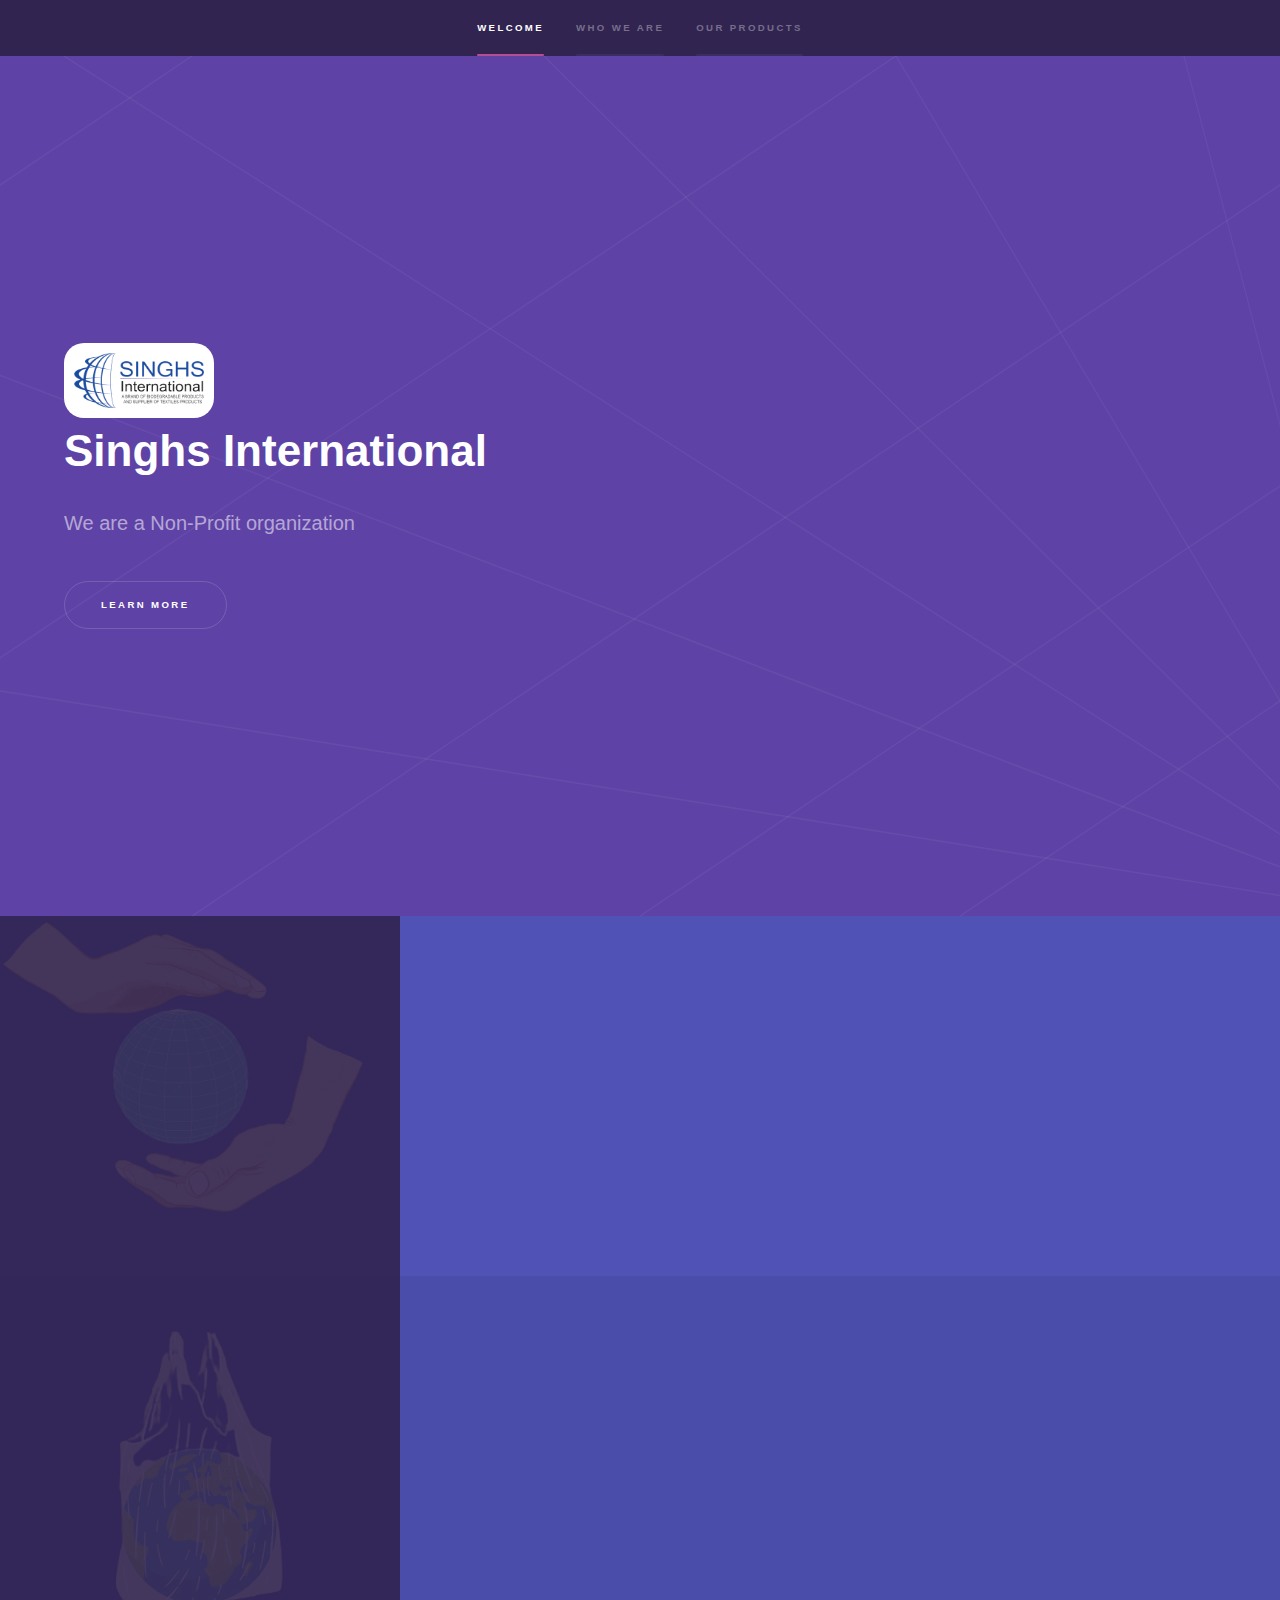
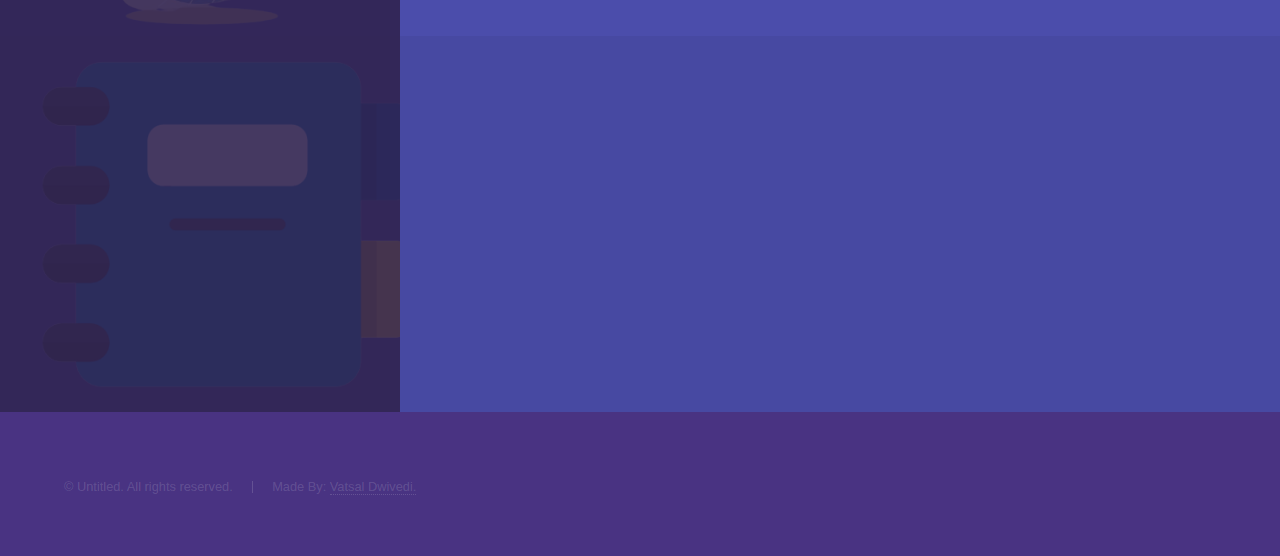
<file: index.html>
<!DOCTYPE HTML>
<html>
	<head>
		<title>Singhs International</title>
		<meta charset="utf-8" />
		<meta name="viewport" content="width=device-width, initial-scale=1, user-scalable=no" />
		<style>
			.inner img{
				display: block;
				background-color: white;
				width: 150px;
				height: 75px;
				border-radius: 20px;
				padding: 10px;
			}
		</style>
		<link rel="stylesheet" href="assets/css/main.css" />
		<noscript><link rel="stylesheet" href="assets/css/noscript.css" /></noscript>
	</head>
	<body class="is-preload">

		<!-- Sidebar -->
			<section id="sidebar">
				<div class="inner">
					<nav>
						<ul>
							<li><a href="#intro">Welcome</a></li>
							<li><a href="#one">Who we are</a></li>
							<li><a href="producsts.html">Our products</a></li>
						</ul>
					</nav>
				</div>
			</section>

		<!-- Wrapper -->
			<div id="wrapper">

				<!-- Intro -->
					<section id="intro" class="wrapper style1 fullscreen fade-up">
						<div class="inner">
							<img src="images/logo-removebg-preview.png">
							<h1 class="selection">Singhs International</h1>
							<p>We are a Non-Profit organization</p>
							<ul class="actions">
								<li><a href="#one" class="button scrolly">Learn more</a></li>
							</ul>
						</div>
					</section>

				<!-- One -->
					<section id="one" class="wrapper style2 spotlights">
						<section>
							<a href="#" class="image"><img src="images/hands_holding_earth.png" alt="" data-position="center center" style="height: 25%; width: 25%;"/></a>
							<div class="content">
								<div class="inner">
									<h2>About Us:</h2>
									<p>We are a Partnership-Firm that specializes and supports the trading, manufacturing, and promotion of Bio-degradable products. We are looking to partner with Government / Private Organisations which have the same views.</p>
									<ul class="actions">
										<li><a href="producsts.html" class="button">Our Products</a></li>
									</ul>
								</div>
							</div>
						</section>
						<section>
							<a href="#" class="image"><img src="images/erth.png" alt="" data-position="top center" /></a>
							<div class="content">
								<div class="inner">
									<h2>How we started:</h2>
									<p>Pollution, Global warming, Consumerism, and their effects on the environment made us realize that someone had to take action against this. We wanted to reduce pollution all over the world by Producing and supporting producers of Bio-Degradable products.</p>
									<ul class="actions">
										<li><a href="producsts.html" class="button">Our Products</a></li>
									</ul>
								</div>
							</div>
						</section>
						<section>
							<a href="#" class="image"><img src="images/agenda.png" alt="" data-position="25% 25%" /></a>
							<div class="content">
								<div class="inner">
									<h2>Our Agenda</h2>
									<p>We are planning to manufacture products which can prove effective for everyday use and be eco-friendly at the same time. We wish to one day see the world devoid of pollution or at least without much of it. We aim to reduce pollution in the environment and support others in doing so.</p>
									<ul class="actions">
										<li><a href="producsts.html" class="button">Our Products</a></li>
									</ul>
								</div>
							</div>
						</section>
					</section>

		<!-- Footer -->
			<footer id="footer" class="wrapper style1-alt">
				<div class="inner">
					<ul class="menu">
						<li>&copy; Untitled. All rights reserved.</li><li>Made By: <a href="http://google.com">Vatsal Dwivedi.</a></li>
					</ul>
				</div>
			</footer>

		<!-- Scripts -->
			<script src="assets/js/jquery.min.js"></script>
			<script src="assets/js/jquery.scrollex.min.js"></script>
			<script src="assets/js/jquery.scrolly.min.js"></script>
			<script src="assets/js/browser.min.js"></script>
			<script src="assets/js/breakpoints.min.js"></script>
			<script src="assets/js/util.js"></script>
			<script src="assets/js/main.js"></script>
			<script>
				var selectionElements = document.querySelectorAll('.selection');
				selectionElements.forEach(function(element){
					element.setAttribute('original-content', element.innerHTML);  // this will be needed to reset to original after a selection has been made
					element.addEventListener('mouseup', function() {
						replaceContentWithSelectionWrapper(this)
					});
				});

				function replaceContentWithSelectionWrapper(element) {
					let selection = window.getSelection().toString();
					if(selection.length <= 0) { // if selection length is not bigger then 0 we can stop right here
						return;
					}
					// next lines should be self explanatory
					// get start of string until selection
					// get the end of string after selection
					// concatenate all strings back together
					let selObj = window.getSelection(); 
					let selRange = selObj.getRangeAt(0);
					let originalString = element.innerHTML;
					let start = originalString.substr(0, selRange.startOffset);
					let end = originalString.substr(selRange.endOffset);
					element.innerHTML = start + '<span class="mark-special-selected">' + selection + '</span>' + end;
					document.body.classList.add('selections-enabled');
				}

				function clearSelections() {
					var selections = document.querySelectorAll('[original-content]');
					selections.forEach(function(selection){
						selection.innerHTML = selection.getAttribute('original-content');
					});
				}

				document.body.addEventListener('mousedown', function(){
					if(document.body.classList.contains('selections-enabled')) {
						document.body.classList.remove('selections-enabled');
						clearSelections();
					}
				});
			</script>

	</body>
</html>
</file>
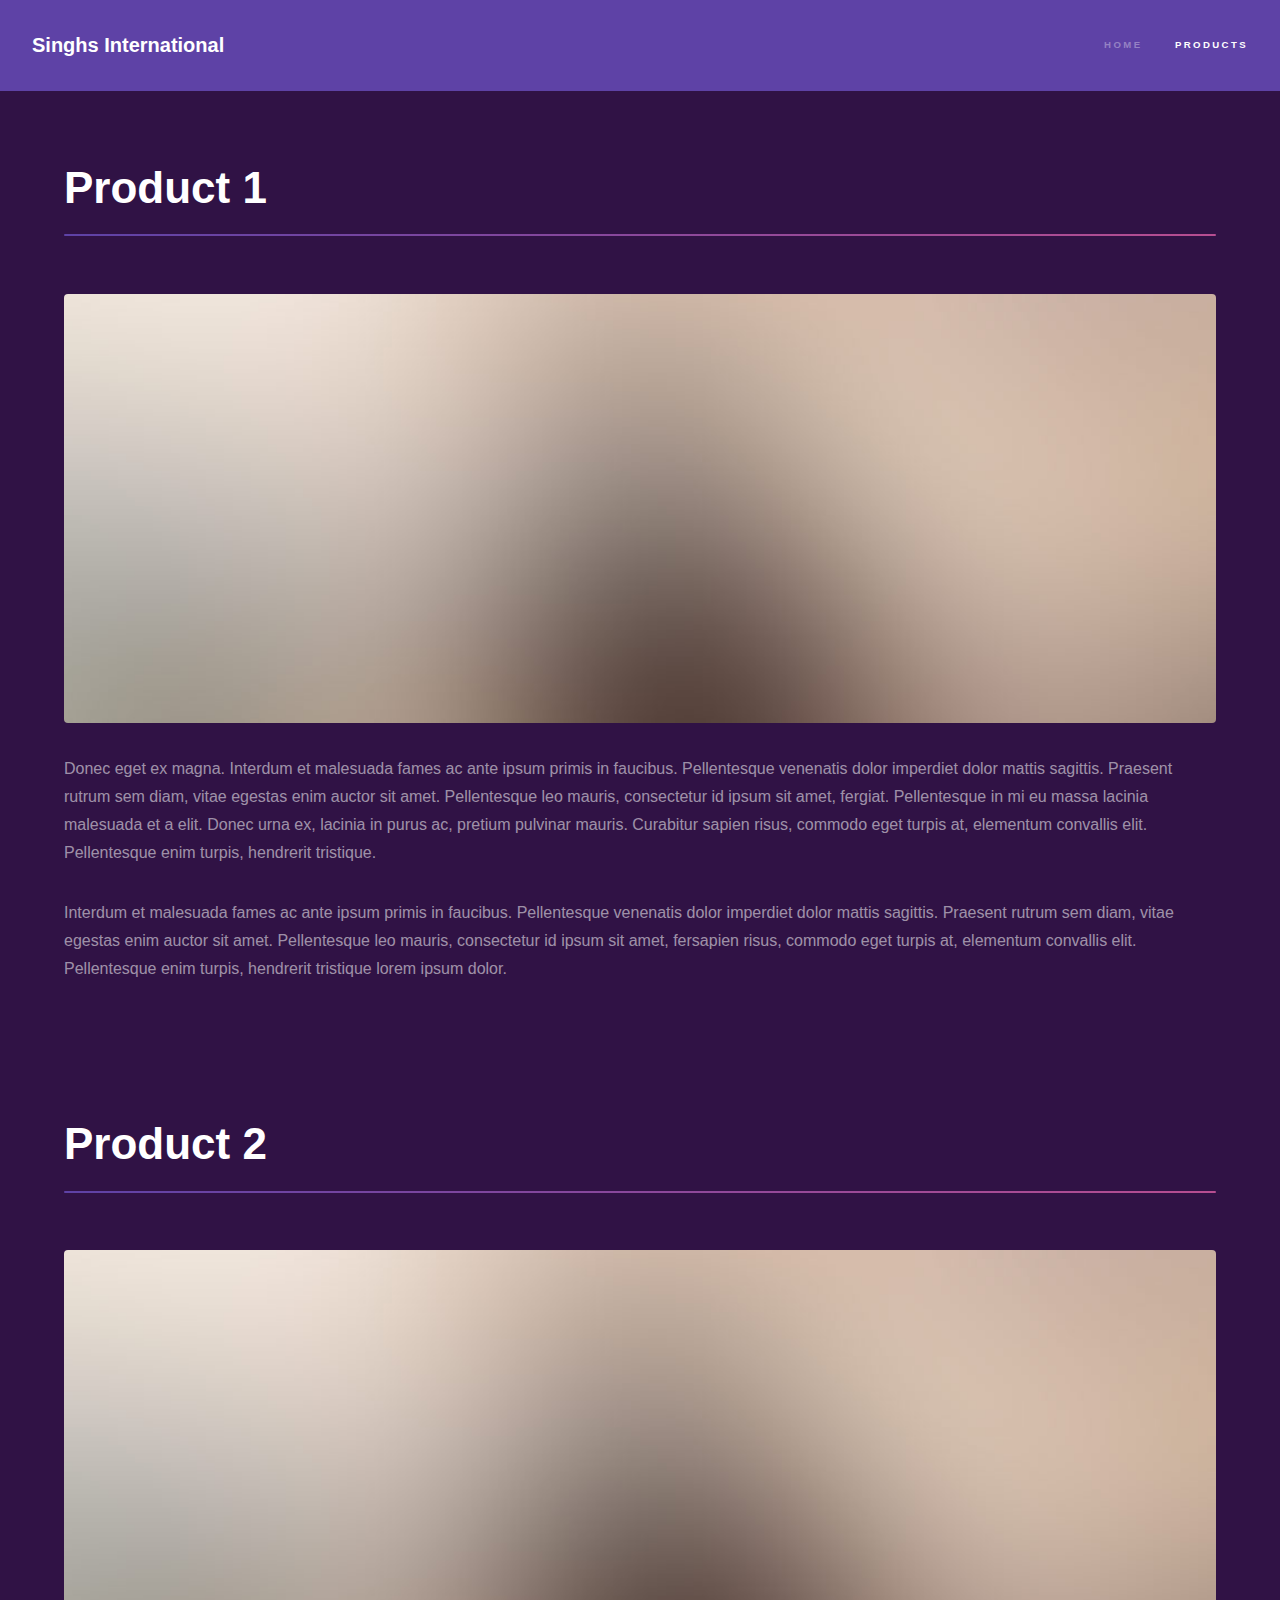
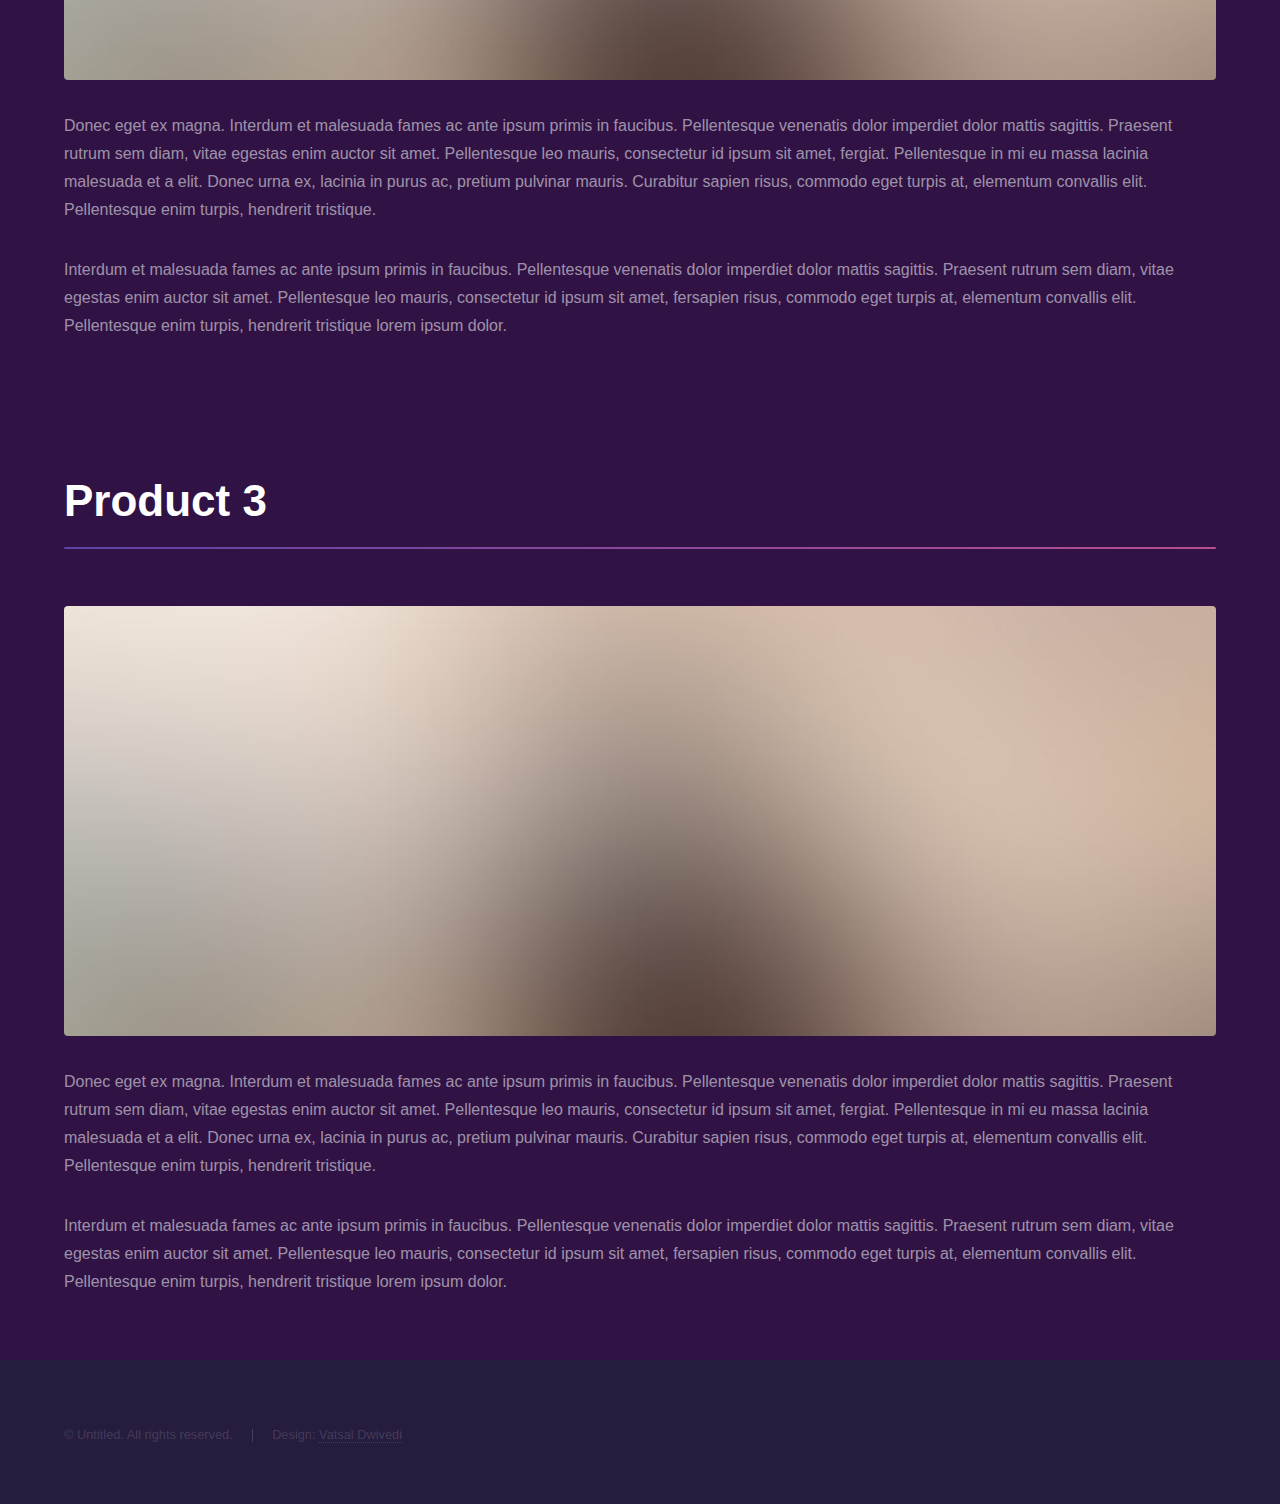
<file: producsts.html>
<!DOCTYPE HTML>
<!--
	Hyperspace by HTML5 UP
	html5up.net | @ajlkn
	Free for personal and commercial use under the CCA 3.0 license (html5up.net/license)
-->
<html>
	<head>
		<title>Singhs International</title>
		<meta charset="utf-8" />
		<meta name="viewport" content="width=device-width, initial-scale=1, user-scalable=no" />
		<link rel="stylesheet" href="assets/css/main.css" />
		<noscript><link rel="stylesheet" href="assets/css/noscript.css" /></noscript>
	</head>
	<body class="is-preload">

		<!-- Header -->
			<header id="header">
				<a href="index.html" class="title">Singhs International</a>
				<nav>
					<ul>
						<li><a href="index.html">Home</a></li>
						<li><a href="producsts.html" class="active">products</a></li>
					</ul>
				</nav>
			</header>

		<!-- Wrapper -->
			<div id="wrapper">

				<!-- Main -->
				<section id="main" class="wrapper">
					<div class="inner">
						<h1 class="major">Product 1</h1>
						<span class="image fit"><img src="images/pic04.jpg" alt="" /></span>
						<p>Donec eget ex magna. Interdum et malesuada fames ac ante ipsum primis in faucibus. Pellentesque venenatis dolor imperdiet dolor mattis sagittis. Praesent rutrum sem diam, vitae egestas enim auctor sit amet. Pellentesque leo mauris, consectetur id ipsum sit amet, fergiat. Pellentesque in mi eu massa lacinia malesuada et a elit. Donec urna ex, lacinia in purus ac, pretium pulvinar mauris. Curabitur sapien risus, commodo eget turpis at, elementum convallis elit. Pellentesque enim turpis, hendrerit tristique.</p>
						<p>Interdum et malesuada fames ac ante ipsum primis in faucibus. Pellentesque venenatis dolor imperdiet dolor mattis sagittis. Praesent rutrum sem diam, vitae egestas enim auctor sit amet. Pellentesque leo mauris, consectetur id ipsum sit amet, fersapien risus, commodo eget turpis at, elementum convallis elit. Pellentesque enim turpis, hendrerit tristique lorem ipsum dolor.</p>
					</div>
				</section>
				<section id="main" class="wrapper">
					<div class="inner">
						<h1 class="major">Product 2</h1>
						<span class="image fit"><img src="images/pic04.jpg" alt="" /></span>
						<p>Donec eget ex magna. Interdum et malesuada fames ac ante ipsum primis in faucibus. Pellentesque venenatis dolor imperdiet dolor mattis sagittis. Praesent rutrum sem diam, vitae egestas enim auctor sit amet. Pellentesque leo mauris, consectetur id ipsum sit amet, fergiat. Pellentesque in mi eu massa lacinia malesuada et a elit. Donec urna ex, lacinia in purus ac, pretium pulvinar mauris. Curabitur sapien risus, commodo eget turpis at, elementum convallis elit. Pellentesque enim turpis, hendrerit tristique.</p>
						<p>Interdum et malesuada fames ac ante ipsum primis in faucibus. Pellentesque venenatis dolor imperdiet dolor mattis sagittis. Praesent rutrum sem diam, vitae egestas enim auctor sit amet. Pellentesque leo mauris, consectetur id ipsum sit amet, fersapien risus, commodo eget turpis at, elementum convallis elit. Pellentesque enim turpis, hendrerit tristique lorem ipsum dolor.</p>
					</div>
				</section>
				<section id="main" class="wrapper">
					<div class="inner">
						<h1 class="major">Product 3</h1>
						<span class="image fit"><img src="images/pic04.jpg" alt="" /></span>
						<p>Donec eget ex magna. Interdum et malesuada fames ac ante ipsum primis in faucibus. Pellentesque venenatis dolor imperdiet dolor mattis sagittis. Praesent rutrum sem diam, vitae egestas enim auctor sit amet. Pellentesque leo mauris, consectetur id ipsum sit amet, fergiat. Pellentesque in mi eu massa lacinia malesuada et a elit. Donec urna ex, lacinia in purus ac, pretium pulvinar mauris. Curabitur sapien risus, commodo eget turpis at, elementum convallis elit. Pellentesque enim turpis, hendrerit tristique.</p>
						<p>Interdum et malesuada fames ac ante ipsum primis in faucibus. Pellentesque venenatis dolor imperdiet dolor mattis sagittis. Praesent rutrum sem diam, vitae egestas enim auctor sit amet. Pellentesque leo mauris, consectetur id ipsum sit amet, fersapien risus, commodo eget turpis at, elementum convallis elit. Pellentesque enim turpis, hendrerit tristique lorem ipsum dolor.</p>
					</div>
				</section>
			</div>

		<!-- Footer -->
			<footer id="footer" class="wrapper alt">
				<div class="inner">
					<ul class="menu">
						<li>&copy; Untitled. All rights reserved.</li><li>Design: <a href="http://google.com">Vatsal Dwivedi</a></li>
					</ul>
				</div>
			</footer>

		<!-- Scripts -->
			<script src="assets/js/jquery.min.js"></script>
			<script src="assets/js/jquery.scrollex.min.js"></script>
			<script src="assets/js/jquery.scrolly.min.js"></script>
			<script src="assets/js/browser.min.js"></script>
			<script src="assets/js/breakpoints.min.js"></script>
			<script src="assets/js/util.js"></script>
			<script src="assets/js/main.js"></script>

	</body>
</html>
</file>
<file: assets/css/noscript.css>
/*
	Hyperspace by HTML5 UP
	html5up.net | @ajlkn
	Free for personal and commercial use under the CCA 3.0 license (html5up.net/license)
*/

/* Spotlights */

	.spotlights > section > .image:before {
		opacity: 0 !important;
	}

	.spotlights > section > .content > .inner {
		-moz-transform: none !important;
		-webkit-transform: none !important;
		-ms-transform: none !important;
		transform: none !important;
		opacity: 1 !important;
	}

/* Wrapper */

	.wrapper > .inner {
		opacity: 1 !important;
		-moz-transform: none !important;
		-webkit-transform: none !important;
		-ms-transform: none !important;
		transform: none !important;
	}

/* Sidebar */

	#sidebar > .inner {
		opacity: 1 !important;
	}

	#sidebar nav > ul > li {
		-moz-transform: none !important;
		-webkit-transform: none !important;
		-ms-transform: none !important;
		transform: none !important;
		opacity: 1 !important;
	}
</file>
<file: assets/css/main.css>
@import url(fontawesome-all.min.css);

/*
	Hyperspace by HTML5 UP
	html5up.net | @ajlkn
	Free for personal and commercial use under the CCA 3.0 license (html5up.net/license)
*/

html, body, div, span, applet, object,
iframe, h1, h2, h3, h4, h5, h6, p, blockquote,
pre, a, abbr, acronym, address, big, cite,
code, del, dfn, em, img, ins, kbd, q, s, samp,
small, strike, strong, sub, sup, tt, var, b,
u, i, center, dl, dt, dd, ol, ul, li, fieldset,
form, label, legend, table, caption, tbody,
tfoot, thead, tr, th, td, article, aside,
canvas, details, embed, figure, figcaption,
footer, header, hgroup, menu, nav, output, ruby,
section, summary, time, mark, audio, video {
	margin: 0;
	padding: 0;
	border: 0;
	font-size: 100%;
	font: inherit;
	vertical-align: baseline;}

article, aside, details, figcaption, figure,
footer, header, hgroup, menu, nav, section {
	display: block;}

body {
	line-height: 1;
}

ol, ul {
	list-style: none;
}

blockquote, q {
	quotes: none;
}

	blockquote:before, blockquote:after, q:before, q:after {
		content: '';
		content: none;
	}

table {
	border-collapse: collapse;
	border-spacing: 0;
}

body {
	-webkit-text-size-adjust: none;
}

mark {
	background-color: transparent;
	color: inherit;
}

input::-moz-focus-inner {
	border: 0;
	padding: 0;
}

input, select, textarea {
	-moz-appearance: none;
	-webkit-appearance: none;
	-ms-appearance: none;
	appearance: none;
}

/* Basic */

	@-ms-viewport {
		width: device-width;
	}

	body {
		-ms-overflow-style: scrollbar;
	}

	@media screen and (max-width: 480px) {

		html, body {
			min-width: 320px;
		}

	}

	html {
		box-sizing: border-box;
	}

	*, *:before, *:after {
		box-sizing: inherit;
	}

	body {
		background: #301245;
	}

		body.is-preload *, body.is-preload *:before, body.is-preload *:after {
			-moz-animation: none !important;
			-webkit-animation: none !important;
			-ms-animation: none !important;
			animation: none !important;
			-moz-transition: none !important;
			-webkit-transition: none !important;
			-ms-transition: none !important;
			transition: none !important;
		}

/* Type */

	body, input, select, textarea {
		color: rgba(255, 255, 255, 0.55);
		font-family: Arial, Helvetica, sans-serif;
		font-size: 16.5pt;
		font-weight: normal;
		line-height: 1.75;
	}

		@media screen and (max-width: 1680px) {

			body, input, select, textarea {
				font-size: 13pt;
			}

		}

		@media screen and (max-width: 1280px) {

			body, input, select, textarea {
				font-size: 12pt;
			}

		}

		@media screen and (max-width: 360px) {

			body, input, select, textarea {
				font-size: 11pt;
			}

		}

	a {
		-moz-transition: color 0.2s ease, border-bottom-color 0.2s ease;
		-webkit-transition: color 0.2s ease, border-bottom-color 0.2s ease;
		-ms-transition: color 0.2s ease, border-bottom-color 0.2s ease;
		transition: color 0.2s ease, border-bottom-color 0.2s ease;
		border-bottom: dotted 1px rgba(255, 255, 255, 0.35);
		color: inherit;
		text-decoration: none;
	}

		a:hover {
			border-bottom-color: transparent;
			color: #ffffff;
		}

	strong, b {
		color: #ffffff;
		font-weight: bold;
	}

	em, i {
		font-style: italic;
	}

	p {
		margin: 0 0 2em 0;
	}

	h1, h2, h3, h4, h5, h6 {
		color: #ffffff;
		font-weight: bold;
		line-height: 1.5;
		margin: 0 0 0.5em 0;
	}

		h1 a, h2 a, h3 a, h4 a, h5 a, h6 a {
			color: inherit;
			text-decoration: none;
		}

	h1 {
		font-size: 2.75em;
	}

		h1.major {
			margin: 0 0 1.3em 0;
			position: relative;
			padding-bottom: 0.35em;
		}

			h1.major:after {
				background-image: -moz-linear-gradient(to right, #5e42a6, #b74e91);
				background-image: -webkit-linear-gradient(to right, #5e42a6, #b74e91);
				background-image: -ms-linear-gradient(to right, #5e42a6, #b74e91);
				background-image: linear-gradient(to right, #5e42a6, #b74e91);
				-moz-transition: max-width 0.2s ease;
				-webkit-transition: max-width 0.2s ease;
				-ms-transition: max-width 0.2s ease;
				transition: max-width 0.2s ease;
				border-radius: 0.2em;
				bottom: 0;
				content: '';
				height: 0.05em;
				position: absolute;
				right: 0;
				width: 100%;
			}

	h2 {
		font-size: 1.75em;
	}

	h3 {
		font-size: 1.1em;
	}

	h4 {
		font-size: 1em;
	}

	h5 {
		font-size: 0.8em;
	}

	h6 {
		font-size: 0.6em;
	}

	@media screen and (max-width: 736px) {

		h1 {
			font-size: 2em;
		}

		h2 {
			font-size: 1.25em;
		}

		h3 {
			font-size: 1em;
		}

		h4 {
			font-size: 0.8em;
		}

		h5 {
			font-size: 0.6em;
		}

		h6 {
			font-size: 0.6em;
		}

	}

	sub {
		font-size: 0.8em;
		position: relative;
		top: 0.5em;
	}

	sup {
		font-size: 0.8em;
		position: relative;
		top: -0.5em;
	}

	blockquote {
		border-left: solid 4px rgba(255, 255, 255, 0.15);
		font-style: italic;
		margin: 0 0 2em 0;
		padding: 0.5em 0 0.5em 2em;
	}

	code {
		background: rgba(255, 255, 255, 0.05);
		border-radius: 0.25em;
		border: solid 1px rgba(255, 255, 255, 0.15);
		font-family: "Courier New", monospace;
		font-size: 0.9em;
		margin: 0 0.25em;
		padding: 0.25em 0.65em;
	}

	pre {
		-webkit-overflow-scrolling: touch;
		font-family: "Courier New", monospace;
		font-size: 0.9em;
		margin: 0 0 2em 0;
	}

		pre code {
			display: block;
			line-height: 1.75em;
			padding: 1em 1.5em;
			overflow-x: auto;
		}

	hr {
		border: 0;
		border-bottom: solid 1px rgba(255, 255, 255, 0.15);
		margin: 2em 0;
	}

		hr.major {
			margin: 3em 0;
		}

	.align-left {
		text-align: left;
	}

	.align-center {
		text-align: center;
	}

	.align-right {
		text-align: right;
	}

/* Row */

	.row {
		display: flex;
		flex-wrap: wrap;
		box-sizing: border-box;
		align-items: stretch;
	}

		.row > * {
			box-sizing: border-box;
		}

		.row.gtr-uniform > * > :last-child {
			margin-bottom: 0;
		}

		.row.aln-left {
			justify-content: flex-start;
		}

		.row.aln-center {
			justify-content: center;
		}

		.row.aln-right {
			justify-content: flex-end;
		}

		.row.aln-top {
			align-items: flex-start;
		}

		.row.aln-middle {
			align-items: center;
		}

		.row.aln-bottom {
			align-items: flex-end;
		}

		.row > .imp {
			order: -1;
		}

		.row > .col-1 {
			width: 8.33333%;
		}

		.row > .off-1 {
			margin-left: 8.33333%;
		}

		.row > .col-2 {
			width: 16.66667%;
		}

		.row > .off-2 {
			margin-left: 16.66667%;
		}

		.row > .col-3 {
			width: 25%;
		}

		.row > .off-3 {
			margin-left: 25%;
		}

		.row > .col-4 {
			width: 33.33333%;
		}

		.row > .off-4 {
			margin-left: 33.33333%;
		}

		.row > .col-5 {
			width: 41.66667%;
		}

		.row > .off-5 {
			margin-left: 41.66667%;
		}

		.row > .col-6 {
			width: 50%;
		}

		.row > .off-6 {
			margin-left: 50%;
		}

		.row > .col-7 {
			width: 58.33333%;
		}

		.row > .off-7 {
			margin-left: 58.33333%;
		}

		.row > .col-8 {
			width: 66.66667%;
		}

		.row > .off-8 {
			margin-left: 66.66667%;
		}

		.row > .col-9 {
			width: 75%;
		}

		.row > .off-9 {
			margin-left: 75%;
		}

		.row > .col-10 {
			width: 83.33333%;
		}

		.row > .off-10 {
			margin-left: 83.33333%;
		}

		.row > .col-11 {
			width: 91.66667%;
		}

		.row > .off-11 {
			margin-left: 91.66667%;
		}

		.row > .col-12 {
			width: 100%;
		}

		.row > .off-12 {
			margin-left: 100%;
		}

		.row.gtr-0 {
			margin-top: 0;
			margin-left: 0em;
		}

			.row.gtr-0 > * {
				padding: 0 0 0 0em;
			}

			.row.gtr-0.gtr-uniform {
				margin-top: 0em;
			}

				.row.gtr-0.gtr-uniform > * {
					padding-top: 0em;
				}

		.row.gtr-25 {
			margin-top: 0;
			margin-left: -0.375em;
		}

			.row.gtr-25 > * {
				padding: 0 0 0 0.375em;
			}

			.row.gtr-25.gtr-uniform {
				margin-top: -0.375em;
			}

				.row.gtr-25.gtr-uniform > * {
					padding-top: 0.375em;
				}

		.row.gtr-50 {
			margin-top: 0;
			margin-left: -0.75em;
		}

			.row.gtr-50 > * {
				padding: 0 0 0 0.75em;
			}

			.row.gtr-50.gtr-uniform {
				margin-top: -0.75em;
			}

				.row.gtr-50.gtr-uniform > * {
					padding-top: 0.75em;
				}

		.row {
			margin-top: 0;
			margin-left: -1.5em;
		}

			.row > * {
				padding: 0 0 0 1.5em;
			}

			.row.gtr-uniform {
				margin-top: -1.5em;
			}

				.row.gtr-uniform > * {
					padding-top: 1.5em;
				}

		.row.gtr-150 {
			margin-top: 0;
			margin-left: -2.25em;
		}

			.row.gtr-150 > * {
				padding: 0 0 0 2.25em;
			}

			.row.gtr-150.gtr-uniform {
				margin-top: -2.25em;
			}

				.row.gtr-150.gtr-uniform > * {
					padding-top: 2.25em;
				}

		.row.gtr-200 {
			margin-top: 0;
			margin-left: -3em;
		}

			.row.gtr-200 > * {
				padding: 0 0 0 3em;
			}

			.row.gtr-200.gtr-uniform {
				margin-top: -3em;
			}

				.row.gtr-200.gtr-uniform > * {
					padding-top: 3em;
				}

		@media screen and (max-width: 1680px) {

			.row {
				display: flex;
				flex-wrap: wrap;
				box-sizing: border-box;
				align-items: stretch;
			}

				.row > * {
					box-sizing: border-box;
				}

				.row.gtr-uniform > * > :last-child {
					margin-bottom: 0;
				}

				.row.aln-left {
					justify-content: flex-start;
				}

				.row.aln-center {
					justify-content: center;
				}

				.row.aln-right {
					justify-content: flex-end;
				}

				.row.aln-top {
					align-items: flex-start;
				}

				.row.aln-middle {
					align-items: center;
				}

				.row.aln-bottom {
					align-items: flex-end;
				}

				.row > .imp-xlarge {
					order: -1;
				}

				.row > .col-1-xlarge {
					width: 8.33333%;
				}

				.row > .off-1-xlarge {
					margin-left: 8.33333%;
				}

				.row > .col-2-xlarge {
					width: 16.66667%;
				}

				.row > .off-2-xlarge {
					margin-left: 16.66667%;
				}

				.row > .col-3-xlarge {
					width: 25%;
				}

				.row > .off-3-xlarge {
					margin-left: 25%;
				}

				.row > .col-4-xlarge {
					width: 33.33333%;
				}

				.row > .off-4-xlarge {
					margin-left: 33.33333%;
				}

				.row > .col-5-xlarge {
					width: 41.66667%;
				}

				.row > .off-5-xlarge {
					margin-left: 41.66667%;
				}

				.row > .col-6-xlarge {
					width: 50%;
				}

				.row > .off-6-xlarge {
					margin-left: 50%;
				}

				.row > .col-7-xlarge {
					width: 58.33333%;
				}

				.row > .off-7-xlarge {
					margin-left: 58.33333%;
				}

				.row > .col-8-xlarge {
					width: 66.66667%;
				}

				.row > .off-8-xlarge {
					margin-left: 66.66667%;
				}

				.row > .col-9-xlarge {
					width: 75%;
				}

				.row > .off-9-xlarge {
					margin-left: 75%;
				}

				.row > .col-10-xlarge {
					width: 83.33333%;
				}

				.row > .off-10-xlarge {
					margin-left: 83.33333%;
				}

				.row > .col-11-xlarge {
					width: 91.66667%;
				}

				.row > .off-11-xlarge {
					margin-left: 91.66667%;
				}

				.row > .col-12-xlarge {
					width: 100%;
				}

				.row > .off-12-xlarge {
					margin-left: 100%;
				}

				.row.gtr-0 {
					margin-top: 0;
					margin-left: 0em;
				}

					.row.gtr-0 > * {
						padding: 0 0 0 0em;
					}

					.row.gtr-0.gtr-uniform {
						margin-top: 0em;
					}

						.row.gtr-0.gtr-uniform > * {
							padding-top: 0em;
						}

				.row.gtr-25 {
					margin-top: 0;
					margin-left: -0.375em;
				}

					.row.gtr-25 > * {
						padding: 0 0 0 0.375em;
					}

					.row.gtr-25.gtr-uniform {
						margin-top: -0.375em;
					}

						.row.gtr-25.gtr-uniform > * {
							padding-top: 0.375em;
						}

				.row.gtr-50 {
					margin-top: 0;
					margin-left: -0.75em;
				}

					.row.gtr-50 > * {
						padding: 0 0 0 0.75em;
					}

					.row.gtr-50.gtr-uniform {
						margin-top: -0.75em;
					}

						.row.gtr-50.gtr-uniform > * {
							padding-top: 0.75em;
						}

				.row {
					margin-top: 0;
					margin-left: -1.5em;
				}

					.row > * {
						padding: 0 0 0 1.5em;
					}

					.row.gtr-uniform {
						margin-top: -1.5em;
					}

						.row.gtr-uniform > * {
							padding-top: 1.5em;
						}

				.row.gtr-150 {
					margin-top: 0;
					margin-left: -2.25em;
				}

					.row.gtr-150 > * {
						padding: 0 0 0 2.25em;
					}

					.row.gtr-150.gtr-uniform {
						margin-top: -2.25em;
					}

						.row.gtr-150.gtr-uniform > * {
							padding-top: 2.25em;
						}

				.row.gtr-200 {
					margin-top: 0;
					margin-left: -3em;
				}

					.row.gtr-200 > * {
						padding: 0 0 0 3em;
					}

					.row.gtr-200.gtr-uniform {
						margin-top: -3em;
					}

						.row.gtr-200.gtr-uniform > * {
							padding-top: 3em;
						}

		}

		@media screen and (max-width: 1280px) {

			.row {
				display: flex;
				flex-wrap: wrap;
				box-sizing: border-box;
				align-items: stretch;
			}

				.row > * {
					box-sizing: border-box;
				}

				.row.gtr-uniform > * > :last-child {
					margin-bottom: 0;
				}

				.row.aln-left {
					justify-content: flex-start;
				}

				.row.aln-center {
					justify-content: center;
				}

				.row.aln-right {
					justify-content: flex-end;
				}

				.row.aln-top {
					align-items: flex-start;
				}

				.row.aln-middle {
					align-items: center;
				}

				.row.aln-bottom {
					align-items: flex-end;
				}

				.row > .imp-large {
					order: -1;
				}

				.row > .col-1-large {
					width: 8.33333%;
				}

				.row > .off-1-large {
					margin-left: 8.33333%;
				}

				.row > .col-2-large {
					width: 16.66667%;
				}

				.row > .off-2-large {
					margin-left: 16.66667%;
				}

				.row > .col-3-large {
					width: 25%;
				}

				.row > .off-3-large {
					margin-left: 25%;
				}

				.row > .col-4-large {
					width: 33.33333%;
				}

				.row > .off-4-large {
					margin-left: 33.33333%;
				}

				.row > .col-5-large {
					width: 41.66667%;
				}

				.row > .off-5-large {
					margin-left: 41.66667%;
				}

				.row > .col-6-large {
					width: 50%;
				}

				.row > .off-6-large {
					margin-left: 50%;
				}

				.row > .col-7-large {
					width: 58.33333%;
				}

				.row > .off-7-large {
					margin-left: 58.33333%;
				}

				.row > .col-8-large {
					width: 66.66667%;
				}

				.row > .off-8-large {
					margin-left: 66.66667%;
				}

				.row > .col-9-large {
					width: 75%;
				}

				.row > .off-9-large {
					margin-left: 75%;
				}

				.row > .col-10-large {
					width: 83.33333%;
				}

				.row > .off-10-large {
					margin-left: 83.33333%;
				}

				.row > .col-11-large {
					width: 91.66667%;
				}

				.row > .off-11-large {
					margin-left: 91.66667%;
				}

				.row > .col-12-large {
					width: 100%;
				}

				.row > .off-12-large {
					margin-left: 100%;
				}

				.row.gtr-0 {
					margin-top: 0;
					margin-left: 0em;
				}

					.row.gtr-0 > * {
						padding: 0 0 0 0em;
					}

					.row.gtr-0.gtr-uniform {
						margin-top: 0em;
					}

						.row.gtr-0.gtr-uniform > * {
							padding-top: 0em;
						}

				.row.gtr-25 {
					margin-top: 0;
					margin-left: -0.375em;
				}

					.row.gtr-25 > * {
						padding: 0 0 0 0.375em;
					}

					.row.gtr-25.gtr-uniform {
						margin-top: -0.375em;
					}

						.row.gtr-25.gtr-uniform > * {
							padding-top: 0.375em;
						}

				.row.gtr-50 {
					margin-top: 0;
					margin-left: -0.75em;
				}

					.row.gtr-50 > * {
						padding: 0 0 0 0.75em;
					}

					.row.gtr-50.gtr-uniform {
						margin-top: -0.75em;
					}

						.row.gtr-50.gtr-uniform > * {
							padding-top: 0.75em;
						}

				.row {
					margin-top: 0;
					margin-left: -1.5em;
				}

					.row > * {
						padding: 0 0 0 1.5em;
					}

					.row.gtr-uniform {
						margin-top: -1.5em;
					}

						.row.gtr-uniform > * {
							padding-top: 1.5em;
						}

				.row.gtr-150 {
					margin-top: 0;
					margin-left: -2.25em;
				}

					.row.gtr-150 > * {
						padding: 0 0 0 2.25em;
					}

					.row.gtr-150.gtr-uniform {
						margin-top: -2.25em;
					}

						.row.gtr-150.gtr-uniform > * {
							padding-top: 2.25em;
						}

				.row.gtr-200 {
					margin-top: 0;
					margin-left: -3em;
				}

					.row.gtr-200 > * {
						padding: 0 0 0 3em;
					}

					.row.gtr-200.gtr-uniform {
						margin-top: -3em;
					}

						.row.gtr-200.gtr-uniform > * {
							padding-top: 3em;
						}

		}

		@media screen and (max-width: 980px) {

			.row {
				display: flex;
				flex-wrap: wrap;
				box-sizing: border-box;
				align-items: stretch;
			}

				.row > * {
					box-sizing: border-box;
				}

				.row.gtr-uniform > * > :last-child {
					margin-bottom: 0;
				}

				.row.aln-left {
					justify-content: flex-start;
				}

				.row.aln-center {
					justify-content: center;
				}

				.row.aln-right {
					justify-content: flex-end;
				}

				.row.aln-top {
					align-items: flex-start;
				}

				.row.aln-middle {
					align-items: center;
				}

				.row.aln-bottom {
					align-items: flex-end;
				}

				.row > .imp-medium {
					order: -1;
				}

				.row > .col-1-medium {
					width: 8.33333%;
				}

				.row > .off-1-medium {
					margin-left: 8.33333%;
				}

				.row > .col-2-medium {
					width: 16.66667%;
				}

				.row > .off-2-medium {
					margin-left: 16.66667%;
				}

				.row > .col-3-medium {
					width: 25%;
				}

				.row > .off-3-medium {
					margin-left: 25%;
				}

				.row > .col-4-medium {
					width: 33.33333%;
				}

				.row > .off-4-medium {
					margin-left: 33.33333%;
				}

				.row > .col-5-medium {
					width: 41.66667%;
				}

				.row > .off-5-medium {
					margin-left: 41.66667%;
				}

				.row > .col-6-medium {
					width: 50%;
				}

				.row > .off-6-medium {
					margin-left: 50%;
				}

				.row > .col-7-medium {
					width: 58.33333%;
				}

				.row > .off-7-medium {
					margin-left: 58.33333%;
				}

				.row > .col-8-medium {
					width: 66.66667%;
				}

				.row > .off-8-medium {
					margin-left: 66.66667%;
				}

				.row > .col-9-medium {
					width: 75%;
				}

				.row > .off-9-medium {
					margin-left: 75%;
				}

				.row > .col-10-medium {
					width: 83.33333%;
				}

				.row > .off-10-medium {
					margin-left: 83.33333%;
				}

				.row > .col-11-medium {
					width: 91.66667%;
				}

				.row > .off-11-medium {
					margin-left: 91.66667%;
				}

				.row > .col-12-medium {
					width: 100%;
				}

				.row > .off-12-medium {
					margin-left: 100%;
				}

				.row.gtr-0 {
					margin-top: 0;
					margin-left: 0em;
				}

					.row.gtr-0 > * {
						padding: 0 0 0 0em;
					}

					.row.gtr-0.gtr-uniform {
						margin-top: 0em;
					}

						.row.gtr-0.gtr-uniform > * {
							padding-top: 0em;
						}

				.row.gtr-25 {
					margin-top: 0;
					margin-left: -0.375em;
				}

					.row.gtr-25 > * {
						padding: 0 0 0 0.375em;
					}

					.row.gtr-25.gtr-uniform {
						margin-top: -0.375em;
					}

						.row.gtr-25.gtr-uniform > * {
							padding-top: 0.375em;
						}

				.row.gtr-50 {
					margin-top: 0;
					margin-left: -0.75em;
				}

					.row.gtr-50 > * {
						padding: 0 0 0 0.75em;
					}

					.row.gtr-50.gtr-uniform {
						margin-top: -0.75em;
					}

						.row.gtr-50.gtr-uniform > * {
							padding-top: 0.75em;
						}

				.row {
					margin-top: 0;
					margin-left: -1.5em;
				}

					.row > * {
						padding: 0 0 0 1.5em;
					}

					.row.gtr-uniform {
						margin-top: -1.5em;
					}

						.row.gtr-uniform > * {
							padding-top: 1.5em;
						}

				.row.gtr-150 {
					margin-top: 0;
					margin-left: -2.25em;
				}

					.row.gtr-150 > * {
						padding: 0 0 0 2.25em;
					}

					.row.gtr-150.gtr-uniform {
						margin-top: -2.25em;
					}

						.row.gtr-150.gtr-uniform > * {
							padding-top: 2.25em;
						}

				.row.gtr-200 {
					margin-top: 0;
					margin-left: -3em;
				}

					.row.gtr-200 > * {
						padding: 0 0 0 3em;
					}

					.row.gtr-200.gtr-uniform {
						margin-top: -3em;
					}

						.row.gtr-200.gtr-uniform > * {
							padding-top: 3em;
						}

		}

		@media screen and (max-width: 736px) {

			.row {
				display: flex;
				flex-wrap: wrap;
				box-sizing: border-box;
				align-items: stretch;
			}

				.row > * {
					box-sizing: border-box;
				}

				.row.gtr-uniform > * > :last-child {
					margin-bottom: 0;
				}

				.row.aln-left {
					justify-content: flex-start;
				}

				.row.aln-center {
					justify-content: center;
				}

				.row.aln-right {
					justify-content: flex-end;
				}

				.row.aln-top {
					align-items: flex-start;
				}

				.row.aln-middle {
					align-items: center;
				}

				.row.aln-bottom {
					align-items: flex-end;
				}

				.row > .imp-small {
					order: -1;
				}

				.row > .col-1-small {
					width: 8.33333%;
				}

				.row > .off-1-small {
					margin-left: 8.33333%;
				}

				.row > .col-2-small {
					width: 16.66667%;
				}

				.row > .off-2-small {
					margin-left: 16.66667%;
				}

				.row > .col-3-small {
					width: 25%;
				}

				.row > .off-3-small {
					margin-left: 25%;
				}

				.row > .col-4-small {
					width: 33.33333%;
				}

				.row > .off-4-small {
					margin-left: 33.33333%;
				}

				.row > .col-5-small {
					width: 41.66667%;
				}

				.row > .off-5-small {
					margin-left: 41.66667%;
				}

				.row > .col-6-small {
					width: 50%;
				}

				.row > .off-6-small {
					margin-left: 50%;
				}

				.row > .col-7-small {
					width: 58.33333%;
				}

				.row > .off-7-small {
					margin-left: 58.33333%;
				}

				.row > .col-8-small {
					width: 66.66667%;
				}

				.row > .off-8-small {
					margin-left: 66.66667%;
				}

				.row > .col-9-small {
					width: 75%;
				}

				.row > .off-9-small {
					margin-left: 75%;
				}

				.row > .col-10-small {
					width: 83.33333%;
				}

				.row > .off-10-small {
					margin-left: 83.33333%;
				}

				.row > .col-11-small {
					width: 91.66667%;
				}

				.row > .off-11-small {
					margin-left: 91.66667%;
				}

				.row > .col-12-small {
					width: 100%;
				}

				.row > .off-12-small {
					margin-left: 100%;
				}

				.row.gtr-0 {
					margin-top: 0;
					margin-left: 0em;
				}

					.row.gtr-0 > * {
						padding: 0 0 0 0em;
					}

					.row.gtr-0.gtr-uniform {
						margin-top: 0em;
					}

						.row.gtr-0.gtr-uniform > * {
							padding-top: 0em;
						}

				.row.gtr-25 {
					margin-top: 0;
					margin-left: -0.375em;
				}

					.row.gtr-25 > * {
						padding: 0 0 0 0.375em;
					}

					.row.gtr-25.gtr-uniform {
						margin-top: -0.375em;
					}

						.row.gtr-25.gtr-uniform > * {
							padding-top: 0.375em;
						}

				.row.gtr-50 {
					margin-top: 0;
					margin-left: -0.75em;
				}

					.row.gtr-50 > * {
						padding: 0 0 0 0.75em;
					}

					.row.gtr-50.gtr-uniform {
						margin-top: -0.75em;
					}

						.row.gtr-50.gtr-uniform > * {
							padding-top: 0.75em;
						}

				.row {
					margin-top: 0;
					margin-left: -1.5em;
				}

					.row > * {
						padding: 0 0 0 1.5em;
					}

					.row.gtr-uniform {
						margin-top: -1.5em;
					}

						.row.gtr-uniform > * {
							padding-top: 1.5em;
						}

				.row.gtr-150 {
					margin-top: 0;
					margin-left: -2.25em;
				}

					.row.gtr-150 > * {
						padding: 0 0 0 2.25em;
					}

					.row.gtr-150.gtr-uniform {
						margin-top: -2.25em;
					}

						.row.gtr-150.gtr-uniform > * {
							padding-top: 2.25em;
						}

				.row.gtr-200 {
					margin-top: 0;
					margin-left: -3em;
				}

					.row.gtr-200 > * {
						padding: 0 0 0 3em;
					}

					.row.gtr-200.gtr-uniform {
						margin-top: -3em;
					}

						.row.gtr-200.gtr-uniform > * {
							padding-top: 3em;
						}

		}

		@media screen and (max-width: 480px) {

			.row {
				display: flex;
				flex-wrap: wrap;
				box-sizing: border-box;
				align-items: stretch;
			}

				.row > * {
					box-sizing: border-box;
				}

				.row.gtr-uniform > * > :last-child {
					margin-bottom: 0;
				}

				.row.aln-left {
					justify-content: flex-start;
				}

				.row.aln-center {
					justify-content: center;
				}

				.row.aln-right {
					justify-content: flex-end;
				}

				.row.aln-top {
					align-items: flex-start;
				}

				.row.aln-middle {
					align-items: center;
				}

				.row.aln-bottom {
					align-items: flex-end;
				}

				.row > .imp-xsmall {
					order: -1;
				}

				.row > .col-1-xsmall {
					width: 8.33333%;
				}

				.row > .off-1-xsmall {
					margin-left: 8.33333%;
				}

				.row > .col-2-xsmall {
					width: 16.66667%;
				}

				.row > .off-2-xsmall {
					margin-left: 16.66667%;
				}

				.row > .col-3-xsmall {
					width: 25%;
				}

				.row > .off-3-xsmall {
					margin-left: 25%;
				}

				.row > .col-4-xsmall {
					width: 33.33333%;
				}

				.row > .off-4-xsmall {
					margin-left: 33.33333%;
				}

				.row > .col-5-xsmall {
					width: 41.66667%;
				}

				.row > .off-5-xsmall {
					margin-left: 41.66667%;
				}

				.row > .col-6-xsmall {
					width: 50%;
				}

				.row > .off-6-xsmall {
					margin-left: 50%;
				}

				.row > .col-7-xsmall {
					width: 58.33333%;
				}

				.row > .off-7-xsmall {
					margin-left: 58.33333%;
				}

				.row > .col-8-xsmall {
					width: 66.66667%;
				}

				.row > .off-8-xsmall {
					margin-left: 66.66667%;
				}

				.row > .col-9-xsmall {
					width: 75%;
				}

				.row > .off-9-xsmall {
					margin-left: 75%;
				}

				.row > .col-10-xsmall {
					width: 83.33333%;
				}

				.row > .off-10-xsmall {
					margin-left: 83.33333%;
				}

				.row > .col-11-xsmall {
					width: 91.66667%;
				}

				.row > .off-11-xsmall {
					margin-left: 91.66667%;
				}

				.row > .col-12-xsmall {
					width: 100%;
				}

				.row > .off-12-xsmall {
					margin-left: 100%;
				}

				.row.gtr-0 {
					margin-top: 0;
					margin-left: 0em;
				}

					.row.gtr-0 > * {
						padding: 0 0 0 0em;
					}

					.row.gtr-0.gtr-uniform {
						margin-top: 0em;
					}

						.row.gtr-0.gtr-uniform > * {
							padding-top: 0em;
						}

				.row.gtr-25 {
					margin-top: 0;
					margin-left: -0.375em;
				}

					.row.gtr-25 > * {
						padding: 0 0 0 0.375em;
					}

					.row.gtr-25.gtr-uniform {
						margin-top: -0.375em;
					}

						.row.gtr-25.gtr-uniform > * {
							padding-top: 0.375em;
						}

				.row.gtr-50 {
					margin-top: 0;
					margin-left: -0.75em;
				}

					.row.gtr-50 > * {
						padding: 0 0 0 0.75em;
					}

					.row.gtr-50.gtr-uniform {
						margin-top: -0.75em;
					}

						.row.gtr-50.gtr-uniform > * {
							padding-top: 0.75em;
						}

				.row {
					margin-top: 0;
					margin-left: -1.5em;
				}

					.row > * {
						padding: 0 0 0 1.5em;
					}

					.row.gtr-uniform {
						margin-top: -1.5em;
					}

						.row.gtr-uniform > * {
							padding-top: 1.5em;
						}

				.row.gtr-150 {
					margin-top: 0;
					margin-left: -2.25em;
				}

					.row.gtr-150 > * {
						padding: 0 0 0 2.25em;
					}

					.row.gtr-150.gtr-uniform {
						margin-top: -2.25em;
					}

						.row.gtr-150.gtr-uniform > * {
							padding-top: 2.25em;
						}

				.row.gtr-200 {
					margin-top: 0;
					margin-left: -3em;
				}

					.row.gtr-200 > * {
						padding: 0 0 0 3em;
					}

					.row.gtr-200.gtr-uniform {
						margin-top: -3em;
					}

						.row.gtr-200.gtr-uniform > * {
							padding-top: 3em;
						}

		}

/* Box */

	.box {
		border-radius: 0.25em;
		border: solid 1px rgba(255, 255, 255, 0.15);
		margin-bottom: 2em;
		padding: 1.5em;
	}

		.box > :last-child,
		.box > :last-child > :last-child,
		.box > :last-child > :last-child > :last-child {
			margin-bottom: 0;
		}

		.box.alt {
			border: 0;
			border-radius: 0;
			padding: 0;
		}

/* Button */

	input[type="submit"],
	input[type="reset"],
	input[type="button"],
	button,
	.button {
		-moz-appearance: none;
		-webkit-appearance: none;
		-ms-appearance: none;
		appearance: none;
		-moz-transition: border-color 0.2s ease;
		-webkit-transition: border-color 0.2s ease;
		-ms-transition: border-color 0.2s ease;
		transition: border-color 0.2s ease;
		background-color: transparent;
		border: solid 1px !important;
		border-color: rgba(255, 255, 255, 0.15) !important;
		border-radius: 3em;
		color: #ffffff !important;
		cursor: pointer;
		display: inline-block;
		font-size: 0.6em;
		font-weight: bold;
		height: calc(4.75em + 2px);
		letter-spacing: 0.25em;
		line-height: 4.75em;
		outline: 0;
		padding: 0 3.75em;
		position: relative;
		text-align: center;
		text-decoration: none;
		text-transform: uppercase;
		white-space: nowrap;
	}

		input[type="submit"]:after,
		input[type="reset"]:after,
		input[type="button"]:after,
		button:after,
		.button:after {
			-moz-transform: scale(0.25);
			-webkit-transform: scale(0.25);
			-ms-transform: scale(0.25);
			transform: scale(0.25);
			pointer-events: none;
			-moz-transition: opacity 0.2s ease, -moz-transform 0.2s ease;
			-webkit-transition: opacity 0.2s ease, -webkit-transform 0.2s ease;
			-ms-transition: opacity 0.2s ease, -ms-transform 0.2s ease;
			transition: opacity 0.2s ease, transform 0.2s ease;
			background: #ffffff;
			border-radius: 3em;
			content: '';
			height: 100%;
			left: 0;
			opacity: 0;
			position: absolute;
			top: 0;
			width: 100%;
		}

		input[type="submit"].icon:before,
		input[type="reset"].icon:before,
		input[type="button"].icon:before,
		button.icon:before,
		.button.icon:before {
			margin-right: 0.75em;
		}

		input[type="submit"].fit,
		input[type="reset"].fit,
		input[type="button"].fit,
		button.fit,
		.button.fit {
			width: 100%;
		}

		input[type="submit"].small,
		input[type="reset"].small,
		input[type="button"].small,
		button.small,
		.button.small {
			font-size: 0.4em;
		}

		input[type="submit"].large,
		input[type="reset"].large,
		input[type="button"].large,
		button.large,
		.button.large {
			font-size: 0.8em;
		}

		input[type="submit"].primary,
		input[type="reset"].primary,
		input[type="button"].primary,
		button.primary,
		.button.primary {
			background-color: #ffffff;
			color: #312450 !important;
		}

			input[type="submit"].primary:after,
			input[type="reset"].primary:after,
			input[type="button"].primary:after,
			button.primary:after,
			.button.primary:after {
				display: none;
			}

		input[type="submit"].disabled, input[type="submit"]:disabled,
		input[type="reset"].disabled,
		input[type="reset"]:disabled,
		input[type="button"].disabled,
		input[type="button"]:disabled,
		button.disabled,
		button:disabled,
		.button.disabled,
		.button:disabled {
			cursor: default;
			opacity: 0.5;
			pointer-events: none;
		}

		input[type="submit"]:hover,
		input[type="reset"]:hover,
		input[type="button"]:hover,
		button:hover,
		.button:hover {
			border-color: rgba(255, 255, 255, 0.55) !important;
		}

			input[type="submit"]:hover:after,
			input[type="reset"]:hover:after,
			input[type="button"]:hover:after,
			button:hover:after,
			.button:hover:after {
				opacity: 0.05;
				-moz-transform: scale(1);
				-webkit-transform: scale(1);
				-ms-transform: scale(1);
				transform: scale(1);
			}

			input[type="submit"]:hover:active,
			input[type="reset"]:hover:active,
			input[type="button"]:hover:active,
			button:hover:active,
			.button:hover:active {
				border-color: #ffffff !important;
			}

				input[type="submit"]:hover:active:after,
				input[type="reset"]:hover:active:after,
				input[type="button"]:hover:active:after,
				button:hover:active:after,
				.button:hover:active:after {
					opacity: 0.1;
				}

/* Features */

	.features {
		display: -moz-flex;
		display: -webkit-flex;
		display: -ms-flex;
		display: flex;
		-moz-flex-wrap: wrap;
		-webkit-flex-wrap: wrap;
		-ms-flex-wrap: wrap;
		flex-wrap: wrap;
		border-radius: 0.25em;
		border: solid 1px rgba(255, 255, 255, 0.15);
		background: rgba(255, 255, 255, 0.05);
		margin: 0 0 2em 0;
	}

		.features section {
			padding: 3.5em 3em 1em 7em ;
			width: 50%;
			border-top: solid 1px rgba(255, 255, 255, 0.15);
			position: relative;
		}

			.features section:nth-child(-n + 2) {
				border-top-width: 0;
			}

			.features section:nth-child(2n) {
				border-left: solid 1px rgba(255, 255, 255, 0.15);
			}

			.features section .icon {
				-moz-transition: opacity 0.5s ease, -moz-transform 0.5s ease;
				-webkit-transition: opacity 0.5s ease, -webkit-transform 0.5s ease;
				-ms-transition: opacity 0.5s ease, -ms-transform 0.5s ease;
				transition: opacity 0.5s ease, transform 0.5s ease;
				-moz-transition-delay: 1s;
				-webkit-transition-delay: 1s;
				-ms-transition-delay: 1s;
				transition-delay: 1s;
				-moz-transform: scale(1);
				-webkit-transform: scale(1);
				-ms-transform: scale(1);
				transform: scale(1);
				position: absolute;
				left: 3em;
				top: 3em;
				opacity: 1;
			}

			.features section:nth-child(1) .icon {
				-moz-transition-delay: 0.15s;
				-webkit-transition-delay: 0.15s;
				-ms-transition-delay: 0.15s;
				transition-delay: 0.15s;
			}

			.features section:nth-child(2) .icon {
				-moz-transition-delay: 0.3s;
				-webkit-transition-delay: 0.3s;
				-ms-transition-delay: 0.3s;
				transition-delay: 0.3s;
			}

			.features section:nth-child(3) .icon {
				-moz-transition-delay: 0.45s;
				-webkit-transition-delay: 0.45s;
				-ms-transition-delay: 0.45s;
				transition-delay: 0.45s;
			}

			.features section:nth-child(4) .icon {
				-moz-transition-delay: 0.6s;
				-webkit-transition-delay: 0.6s;
				-ms-transition-delay: 0.6s;
				transition-delay: 0.6s;
			}

			.features section:nth-child(5) .icon {
				-moz-transition-delay: 0.75s;
				-webkit-transition-delay: 0.75s;
				-ms-transition-delay: 0.75s;
				transition-delay: 0.75s;
			}

			.features section:nth-child(6) .icon {
				-moz-transition-delay: 0.9s;
				-webkit-transition-delay: 0.9s;
				-ms-transition-delay: 0.9s;
				transition-delay: 0.9s;
			}

			.features section:nth-child(7) .icon {
				-moz-transition-delay: 1.05s;
				-webkit-transition-delay: 1.05s;
				-ms-transition-delay: 1.05s;
				transition-delay: 1.05s;
			}

			.features section:nth-child(8) .icon {
				-moz-transition-delay: 1.2s;
				-webkit-transition-delay: 1.2s;
				-ms-transition-delay: 1.2s;
				transition-delay: 1.2s;
			}

			.features section:nth-child(9) .icon {
				-moz-transition-delay: 1.35s;
				-webkit-transition-delay: 1.35s;
				-ms-transition-delay: 1.35s;
				transition-delay: 1.35s;
			}

			.features section:nth-child(10) .icon {
				-moz-transition-delay: 1.5s;
				-webkit-transition-delay: 1.5s;
				-ms-transition-delay: 1.5s;
				transition-delay: 1.5s;
			}

			.features section:nth-child(11) .icon {
				-moz-transition-delay: 1.65s;
				-webkit-transition-delay: 1.65s;
				-ms-transition-delay: 1.65s;
				transition-delay: 1.65s;
			}

			.features section:nth-child(12) .icon {
				-moz-transition-delay: 1.8s;
				-webkit-transition-delay: 1.8s;
				-ms-transition-delay: 1.8s;
				transition-delay: 1.8s;
			}

			.features section:nth-child(13) .icon {
				-moz-transition-delay: 1.95s;
				-webkit-transition-delay: 1.95s;
				-ms-transition-delay: 1.95s;
				transition-delay: 1.95s;
			}

			.features section:nth-child(14) .icon {
				-moz-transition-delay: 2.1s;
				-webkit-transition-delay: 2.1s;
				-ms-transition-delay: 2.1s;
				transition-delay: 2.1s;
			}

			.features section:nth-child(15) .icon {
				-moz-transition-delay: 2.25s;
				-webkit-transition-delay: 2.25s;
				-ms-transition-delay: 2.25s;
				transition-delay: 2.25s;
			}

			.features section:nth-child(16) .icon {
				-moz-transition-delay: 2.4s;
				-webkit-transition-delay: 2.4s;
				-ms-transition-delay: 2.4s;
				transition-delay: 2.4s;
			}

			.features section:nth-child(17) .icon {
				-moz-transition-delay: 2.55s;
				-webkit-transition-delay: 2.55s;
				-ms-transition-delay: 2.55s;
				transition-delay: 2.55s;
			}

			.features section:nth-child(18) .icon {
				-moz-transition-delay: 2.7s;
				-webkit-transition-delay: 2.7s;
				-ms-transition-delay: 2.7s;
				transition-delay: 2.7s;
			}

			.features section:nth-child(19) .icon {
				-moz-transition-delay: 2.85s;
				-webkit-transition-delay: 2.85s;
				-ms-transition-delay: 2.85s;
				transition-delay: 2.85s;
			}

			.features section:nth-child(20) .icon {
				-moz-transition-delay: 3s;
				-webkit-transition-delay: 3s;
				-ms-transition-delay: 3s;
				transition-delay: 3s;
			}

		.features.inactive section .icon {
			-moz-transform: scale(0.5);
			-webkit-transform: scale(0.5);
			-ms-transform: scale(0.5);
			transform: scale(0.5);
			opacity: 0;
		}

		@media screen and (max-width: 980px) {

			.features {
				display: block;
			}

				.features section {
					border-top-width: 1px !important;
					border-left-width: 0 !important;
					width: 100%;
				}

					.features section:first-child {
						border-top-width: 0 !important;
					}

		}

		@media screen and (max-width: 736px) {

			.features section {
				padding: 2.5em 1.5em 0.1em 5.5em ;
			}

				.features section .icon {
					left: 1.5em;
					top: 2em;
				}

		}

		@media screen and (max-width: 480px) {

			.features section {
				padding: 2em 1.5em 0.1em 1.5em ;
			}

				.features section .icon {
					left: 0;
					position: relative;
					top: 0;
				}

		}

/* Form */

	form {
		margin: 0 0 2em 0;
	}

		form > :last-child {
			margin-bottom: 0;
		}

		form > .fields {
			display: -moz-flex;
			display: -webkit-flex;
			display: -ms-flex;
			display: flex;
			-moz-flex-wrap: wrap;
			-webkit-flex-wrap: wrap;
			-ms-flex-wrap: wrap;
			flex-wrap: wrap;
			width: calc(100% + 3em);
			margin: -1.5em 0 2em -1.5em;
		}

			form > .fields > .field {
				-moz-flex-grow: 0;
				-webkit-flex-grow: 0;
				-ms-flex-grow: 0;
				flex-grow: 0;
				-moz-flex-shrink: 0;
				-webkit-flex-shrink: 0;
				-ms-flex-shrink: 0;
				flex-shrink: 0;
				padding: 1.5em 0 0 1.5em;
				width: calc(100% - 1.5em);
			}

				form > .fields > .field.half {
					width: calc(50% - 0.75em);
				}

				form > .fields > .field.third {
					width: calc(100%/3 - 0.5em);
				}

				form > .fields > .field.quarter {
					width: calc(25% - 0.375em);
				}

		@media screen and (max-width: 480px) {

			form > .fields {
				width: calc(100% + 3em);
				margin: -1.5em 0 2em -1.5em;
			}

				form > .fields > .field {
					padding: 1.5em 0 0 1.5em;
					width: calc(100% - 1.5em);
				}

					form > .fields > .field.half {
						width: calc(100% - 1.5em);
					}

					form > .fields > .field.third {
						width: calc(100% - 1.5em);
					}

					form > .fields > .field.quarter {
						width: calc(100% - 1.5em);
					}

		}

	label {
		color: #ffffff;
		font-weight: bold;
		line-height: 1.5;
		margin: 0 0 0.7em 0;
		display: block;
		font-size: 1.1em;
	}

	input[type="text"],
	input[type="password"],
	input[type="email"],
	input[type="tel"],
	select,
	textarea {
		-moz-appearance: none;
		-webkit-appearance: none;
		-ms-appearance: none;
		appearance: none;
		background: rgba(255, 255, 255, 0.05);
		border-radius: 0.25em;
		border: none;
		border: solid 1px rgba(255, 255, 255, 0.15);
		color: inherit;
		display: block;
		outline: 0;
		padding: 0 1em;
		text-decoration: none;
		width: 100%;
	}

		input[type="text"]:invalid,
		input[type="password"]:invalid,
		input[type="email"]:invalid,
		input[type="tel"]:invalid,
		select:invalid,
		textarea:invalid {
			box-shadow: none;
		}

		input[type="text"]:focus,
		input[type="password"]:focus,
		input[type="email"]:focus,
		input[type="tel"]:focus,
		select:focus,
		textarea:focus {
			border-color: #ffffff;
			box-shadow: 0 0 0 1px #ffffff;
		}

	select {
		background-image: url("data:image/svg+xml;charset=utf8,%3Csvg xmlns='http://www.w3.org/2000/svg' width='40' height='40' preserveAspectRatio='none' viewBox='0 0 40 40'%3E%3Cpath d='M9.4,12.3l10.4,10.4l10.4-10.4c0.2-0.2,0.5-0.4,0.9-0.4c0.3,0,0.6,0.1,0.9,0.4l3.3,3.3c0.2,0.2,0.4,0.5,0.4,0.9 c0,0.4-0.1,0.6-0.4,0.9L20.7,31.9c-0.2,0.2-0.5,0.4-0.9,0.4c-0.3,0-0.6-0.1-0.9-0.4L4.3,17.3c-0.2-0.2-0.4-0.5-0.4-0.9 c0-0.4,0.1-0.6,0.4-0.9l3.3-3.3c0.2-0.2,0.5-0.4,0.9-0.4S9.1,12.1,9.4,12.3z' fill='rgba(255, 255, 255, 0.15)' /%3E%3C/svg%3E");
		background-size: 1.25rem;
		background-repeat: no-repeat;
		background-position: calc(100% - 1rem) center;
		height: 2.75em;
		padding-right: 2.75em;
		text-overflow: ellipsis;
	}

		select option {
			color: #ffffff;
			background: #312450;
		}

		select:focus::-ms-value {
			background-color: transparent;
		}

		select::-ms-expand {
			display: none;
		}

	input[type="text"],
	input[type="password"],
	input[type="email"],
	select {
		height: 2.75em;
	}

	textarea {
		padding: 0.75em 1em;
	}

		body.is-ie textarea {
			min-height: 10em;
		}

	input[type="checkbox"],
	input[type="radio"] {
		-moz-appearance: none;
		-webkit-appearance: none;
		-ms-appearance: none;
		appearance: none;
		display: block;
		float: left;
		margin-right: -2em;
		opacity: 0;
		width: 1em;
		z-index: -1;
	}

		input[type="checkbox"] + label,
		input[type="radio"] + label {
			text-decoration: none;
			color: rgba(255, 255, 255, 0.55);
			cursor: pointer;
			display: inline-block;
			font-size: 1em;
			font-weight: normal;
			padding-left: 2.4em;
			padding-right: 0.75em;
			position: relative;
		}

			input[type="checkbox"] + label:before,
			input[type="radio"] + label:before {
				-moz-osx-font-smoothing: grayscale;
				-webkit-font-smoothing: antialiased;
				display: inline-block;
				font-style: normal;
				font-variant: normal;
				text-rendering: auto;
				line-height: 1;
				text-transform: none !important;
				font-family: 'Font Awesome 5 Free';
				font-weight: 900;
			}

			input[type="checkbox"] + label:before,
			input[type="radio"] + label:before {
				background: rgba(255, 255, 255, 0.05);
				border-radius: 0.25em;
				border: solid 1px rgba(255, 255, 255, 0.15);
				content: '';
				display: inline-block;
				font-size: 0.8em;
				height: 2.0625em;
				left: 0;
				line-height: 2.0625em;
				position: absolute;
				text-align: center;
				top: 0;
				width: 2.0625em;
			}

		input[type="checkbox"]:checked + label:before,
		input[type="radio"]:checked + label:before {
			background: #ffffff;
			border-color: #ffffff;
			color: #b74e91;
			content: '\f00c';
		}

		input[type="checkbox"]:focus + label:before,
		input[type="radio"]:focus + label:before {
			border-color: #ffffff;
			box-shadow: 0 0 0 1px #ffffff;
		}

	input[type="checkbox"] + label:before {
		border-radius: 0.25em;
	}

	input[type="radio"] + label:before {
		border-radius: 100%;
	}

	::-webkit-input-placeholder {
		color: rgba(255, 255, 255, 0.35) !important;
		opacity: 1.0;
	}

	:-moz-placeholder {
		color: rgba(255, 255, 255, 0.35) !important;
		opacity: 1.0;
	}

	::-moz-placeholder {
		color: rgba(255, 255, 255, 0.35) !important;
		opacity: 1.0;
	}

	:-ms-input-placeholder {
		color: rgba(255, 255, 255, 0.35) !important;
		opacity: 1.0;
	}

/* Icon */

	.icon {
		text-decoration: none;
		border-bottom: none;
		position: relative;
	}

		.icon:before {
			-moz-osx-font-smoothing: grayscale;
			-webkit-font-smoothing: antialiased;
			display: inline-block;
			font-style: normal;
			font-variant: normal;
			text-rendering: auto;
			line-height: 1;
			text-transform: none !important;
			font-family: 'Font Awesome 5 Free';
			font-weight: 400;
		}

		.icon > .label {
			display: none;
		}

		.icon:before {
			line-height: inherit;
		}

		.icon.solid:before {
			font-weight: 900;
		}

		.icon.brands:before {
			font-family: 'Font Awesome 5 Brands';
		}

		.icon.major {
			width: 2.5em;
			height: 2.5em;
			display: block;
			background: #ffffff;
			border-radius: 100%;
			color: #312450;
			text-align: center;
			line-height: 2.5em;
			margin: 0 0 1.3em 0;
		}

			.icon.major:before {
				font-size: 1.25em;
			}

				.wrapper.style1 .icon.major:before {
					color: #5e42a6;
				}

				.wrapper.style1-alt .icon.major:before {
					color: #493382;
				}

				.wrapper.style2 .icon.major:before {
					color: #5052b5;
				}

				.wrapper.style2-alt .icon.major:before {
					color: #3e4094;
				}

				.wrapper.style3 .icon.major:before {
					color: #b74e91;
				}

				.wrapper.style3-alt .icon.major:before {
					color: #953d75;
				}

/* Image */

	.image {
		border-radius: 0.25em;
		border: 0;
		display: inline-block;
		position: relative;
	}

		.image img {
			border-radius: 0.25em;
			display: block;
		}

		.image.left, .image.right {
			max-width: 40%;
		}

			.image.left img, .image.right img {
				width: 100%;
			}

		.image.left {
			float: left;
			margin: 0 1.5em 1em 0;
			top: 0.25em;
		}

		.image.right {
			float: right;
			margin: 0 0 1em 1.5em;
			top: 0.25em;
		}

		.image.fit {
			display: block;
			margin: 0 0 2em 0;
			width: 100%;
		}

			.image.fit img {
				width: 100%;
			}

		.image.main {
			display: block;
			margin: 0 0 3em 0;
			width: 100%;
		}

			.image.main img {
				width: 100%;
			}

/* List */

	ol {
		list-style: decimal;
		margin: 0 0 2em 0;
		padding-left: 1.25em;
	}

		ol li {
			padding-left: 0.25em;
		}

	ul {
		list-style: disc;
		margin: 0 0 2em 0;
		padding-left: 1em;
	}

		ul li {
			padding-left: 0.5em;
		}

		ul.alt {
			list-style: none;
			padding-left: 0;
		}

			ul.alt li {
				border-top: solid 1px rgba(255, 255, 255, 0.15);
				padding: 0.5em 0;
			}

				ul.alt li:first-child {
					border-top: 0;
					padding-top: 0;
				}

	dl {
		margin: 0 0 2em 0;
	}

		dl dt {
			display: block;
			font-weight: bold;
			margin: 0 0 1em 0;
		}

		dl dd {
			margin-left: 2em;
		}

/* Actions */

	ul.actions {
		display: -moz-flex;
		display: -webkit-flex;
		display: -ms-flex;
		display: flex;
		cursor: default;
		list-style: none;
		margin-left: -1em;
		padding-left: 0;
	}

		ul.actions li {
			padding: 0 0 0 1em;
			vertical-align: middle;
		}

		ul.actions.special {
			-moz-justify-content: center;
			-webkit-justify-content: center;
			-ms-justify-content: center;
			justify-content: center;
			width: 100%;
			margin-left: 0;
		}

			ul.actions.special li:first-child {
				padding-left: 0;
			}

		ul.actions.stacked {
			-moz-flex-direction: column;
			-webkit-flex-direction: column;
			-ms-flex-direction: column;
			flex-direction: column;
			margin-left: 0;
		}

			ul.actions.stacked li {
				padding: 1.3em 0 0 0;
			}

				ul.actions.stacked li:first-child {
					padding-top: 0;
				}

		ul.actions.fit {
			width: calc(100% + 1em);
		}

			ul.actions.fit li {
				-moz-flex-grow: 1;
				-webkit-flex-grow: 1;
				-ms-flex-grow: 1;
				flex-grow: 1;
				-moz-flex-shrink: 1;
				-webkit-flex-shrink: 1;
				-ms-flex-shrink: 1;
				flex-shrink: 1;
				width: 100%;
			}

				ul.actions.fit li > * {
					width: 100%;
				}

			ul.actions.fit.stacked {
				width: 100%;
			}

		@media screen and (max-width: 480px) {

			ul.actions:not(.fixed) {
				-moz-flex-direction: column;
				-webkit-flex-direction: column;
				-ms-flex-direction: column;
				flex-direction: column;
				margin-left: 0;
				width: 100% !important;
			}

				ul.actions:not(.fixed) li {
					-moz-flex-grow: 1;
					-webkit-flex-grow: 1;
					-ms-flex-grow: 1;
					flex-grow: 1;
					-moz-flex-shrink: 1;
					-webkit-flex-shrink: 1;
					-ms-flex-shrink: 1;
					flex-shrink: 1;
					padding: 1em 0 0 0;
					text-align: center;
					width: 100%;
				}

					ul.actions:not(.fixed) li > * {
						width: 100%;
					}

					ul.actions:not(.fixed) li:first-child {
						padding-top: 0;
					}

					ul.actions:not(.fixed) li input[type="submit"],
					ul.actions:not(.fixed) li input[type="reset"],
					ul.actions:not(.fixed) li input[type="button"],
					ul.actions:not(.fixed) li button,
					ul.actions:not(.fixed) li .button {
						width: 100%;
					}

						ul.actions:not(.fixed) li input[type="submit"].icon:before,
						ul.actions:not(.fixed) li input[type="reset"].icon:before,
						ul.actions:not(.fixed) li input[type="button"].icon:before,
						ul.actions:not(.fixed) li button.icon:before,
						ul.actions:not(.fixed) li .button.icon:before {
							margin-left: -0.5rem;
						}

		}

/* Contact */

	ul.contact {
		list-style: none;
		padding: 0;
	}

		ul.contact > li {
			padding: 0;
			margin: 1.5em 0 0 0;
		}

			ul.contact > li:first-child {
				margin-top: 0;
			}

/* Icons */

	ul.icons {
		cursor: default;
		list-style: none;
		padding-left: 0;
	}

		ul.icons li {
			display: inline-block;
			padding: 0 0.75em 0 0;
		}

			ul.icons li:last-child {
				padding-right: 0;
			}

			ul.icons li > a, ul.icons li > span {
				border: 0;
			}

				ul.icons li > a .label, ul.icons li > span .label {
					display: none;
				}

/* Menu */

	ul.menu {
		list-style: none;
		padding: 0;
	}

		ul.menu > li {
			border-left: solid 1px rgba(255, 255, 255, 0.15);
			display: inline-block;
			line-height: 1;
			margin-left: 1.5em;
			padding: 0 0 0 1.5em;
		}

			ul.menu > li:first-child {
				border-left: 0;
				margin: 0;
				padding-left: 0;
			}

		@media screen and (max-width: 480px) {

			ul.menu > li {
				border-left: 0;
				display: block;
				line-height: inherit;
				margin: 0.5em 0 0 0;
				padding-left: 0;
			}

		}

/* Section/Article */

	section.special, article.special {
		text-align: center;
	}

	header p {
		color: rgba(255, 255, 255, 0.35);
		position: relative;
		margin: 0 0 1.5em 0;
	}

	header h2 + p {
		font-size: 1.25em;
		margin-top: -1em;
		line-height: 1.5em;
	}

	header h3 + p {
		font-size: 1.1em;
		margin-top: -0.8em;
		line-height: 1.5em;
	}

	header h4 + p,
	header h5 + p,
	header h6 + p {
		font-size: 0.9em;
		margin-top: -0.6em;
		line-height: 1.5em;
	}

/* Split */

	.split {
		display: -moz-flex;
		display: -webkit-flex;
		display: -ms-flex;
		display: flex;
	}

		.split > * {
			width: calc(50% - 2.5em);
		}

		.split > :nth-child(2n - 1) {
			padding-right: 2.5em;
			border-right: solid 1px rgba(255, 255, 255, 0.15);
		}

		.split > :nth-child(2n) {
			padding-left: 2.5em;
		}

		.split.style1 > :nth-child(2n - 1) {
			width: calc(66.66666% - 2.5em);
		}

		.split.style1 > :nth-child(2n) {
			width: calc(33.33333% - 2.5em);
		}

		@media screen and (max-width: 1680px) {

			.split > * {
				width: calc(50% - 2em);
			}

			.split > :nth-child(2n - 1) {
				padding-right: 2em;
			}

			.split > :nth-child(2n) {
				padding-left: 2em;
			}

			.split.style1 > :nth-child(2n - 1) {
				width: calc(66.66666% - 2em);
			}

			.split.style1 > :nth-child(2n) {
				width: calc(33.33333% - 2em);
			}

		}

		@media screen and (max-width: 980px) {

			.split {
				display: block;
			}

				.split > * {
					border-top: solid 1px rgba(255, 255, 255, 0.15);
					margin: 4em 0 0 0;
					padding: 4em 0 0 0;
					width: 100% !important;
				}

				.split > :nth-child(2n - 1) {
					border-right: 0;
					padding-right: 0;
				}

				.split > :nth-child(2n) {
					padding-left: 0;
				}

				.split > :first-child {
					border-top: 0;
					margin-top: 0;
					padding-top: 0;
				}

		}

		@media screen and (max-width: 736px) {

			.split > * {
				margin: 3em 0 0 0;
				padding: 3em 0 0 0;
			}

		}

/* Spotlights */

	.spotlights > section {
		display: -moz-flex;
		display: -webkit-flex;
		display: -ms-flex;
		display: flex;
		-moz-flex-direction: row;
		-webkit-flex-direction: row;
		-ms-flex-direction: row;
		flex-direction: row;
		min-height: 22.5em;
	}

		body.is-ie .spotlights > section {
			min-height: 0;
		}

		.spotlights > section > .image {
			background-position: center center;
			background-size: cover;
			border-radius: 0;
			display: block;
			position: relative;
			width: 25em;
		}

			.spotlights > section > .image img {
				border-radius: 0;
				display: block;
			}

			.spotlights > section > .image:before {
				-moz-transition: opacity 1s ease;
				-webkit-transition: opacity 1s ease;
				-ms-transition: opacity 1s ease;
				transition: opacity 1s ease;
				background: rgba(49, 36, 80, 0.9);
				content: '';
				display: block;
				height: 100%;
				left: 0;
				opacity: 0;
				position: absolute;
				top: 0;
				width: 100%;
			}

		.spotlights > section > .content {
			padding: 4em 5em 2em 5em ;
			display: -moz-flex;
			display: -webkit-flex;
			display: -ms-flex;
			display: flex;
			-moz-flex-direction: column;
			-webkit-flex-direction: column;
			-ms-flex-direction: column;
			flex-direction: column;
			-moz-justify-content: center;
			-webkit-justify-content: center;
			-ms-justify-content: center;
			justify-content: center;
			width: 50em;
			-ms-flex: 1;
		}

			.spotlights > section > .content > .inner {
				-moz-transform: translateX(0) translateY(0);
				-webkit-transform: translateX(0) translateY(0);
				-ms-transform: translateX(0) translateY(0);
				transform: translateX(0) translateY(0);
				-moz-transition: opacity 1s ease, -moz-transform 1s ease;
				-webkit-transition: opacity 1s ease, -webkit-transform 1s ease;
				-ms-transition: opacity 1s ease, -ms-transform 1s ease;
				transition: opacity 1s ease, transform 1s ease;
				opacity: 1;
			}

		.spotlights > section:nth-child(2) {
			background-color: rgba(0, 0, 0, 0.05);
		}

		.spotlights > section:nth-child(3) {
			background-color: rgba(0, 0, 0, 0.1);
		}

		.spotlights > section.inactive > .image:before,
		body.is-preload .spotlights > section > .image:before {
			opacity: 1;
		}

		.spotlights > section.inactive > .content > .inner,
		body.is-preload .spotlights > section > .content > .inner {
			-moz-transform: translateX(-1em);
			-webkit-transform: translateX(-1em);
			-ms-transform: translateX(-1em);
			transform: translateX(-1em);
			opacity: 0;
		}

		@media screen and (max-width: 1680px) {

			.spotlights > section > .content {
				padding: 4em 4em 2em 4em ;
			}

		}

		@media screen and (max-width: 980px) {

			.spotlights > section {
				display: block;
			}

				.spotlights > section > .image {
					width: 100%;
					height: 50vh;
				}

				.spotlights > section > .content {
					width: 100%;
				}

				.spotlights > section.inactive > .content > .inner,
				body.is-preload .spotlights > section > .content > .inner {
					-moz-transform: translateY(1em);
					-webkit-transform: translateY(1em);
					-ms-transform: translateY(1em);
					transform: translateY(1em);
				}

		}

		@media screen and (max-width: 736px) {

			.spotlights > section > .image {
				height: 50vh;
				min-height: 15em;
			}

			.spotlights > section > .content {
				padding: 3em 2em 1em 2em ;
			}

		}

/* Table */

	.table-wrapper {
		-webkit-overflow-scrolling: touch;
		overflow-x: auto;
	}

	table {
		margin: 0 0 2em 0;
		width: 100%;
	}

		table tbody tr {
			border: solid 1px rgba(255, 255, 255, 0.15);
			border-left: 0;
			border-right: 0;
		}

			table tbody tr:nth-child(2n + 1) {
				background-color: rgba(255, 255, 255, 0.05);
			}

		table td {
			padding: 0.75em 0.75em;
		}

		table th {
			color: #ffffff;
			font-size: 1em;
			font-weight: bold;
			padding: 0 0.75em 0.75em 0.75em;
			text-align: left;
		}

		table thead {
			border-bottom: solid 2px rgba(255, 255, 255, 0.15);
		}

		table tfoot {
			border-top: solid 2px rgba(255, 255, 255, 0.15);
		}

		table.alt {
			border-collapse: separate;
		}

			table.alt tbody tr td {
				border: solid 1px rgba(255, 255, 255, 0.15);
				border-left-width: 0;
				border-top-width: 0;
			}

				table.alt tbody tr td:first-child {
					border-left-width: 1px;
				}

			table.alt tbody tr:first-child td {
				border-top-width: 1px;
			}

			table.alt thead {
				border-bottom: 0;
			}

			table.alt tfoot {
				border-top: 0;
			}

/* Wrapper */

	.wrapper {
		position: relative;
	}

		.wrapper > .inner {
			padding: 5em 5em 3em 5em ;
			max-width: 100%;
			width: 75em;
		}

			@media screen and (max-width: 1680px) {

				.wrapper > .inner {
					padding: 4em 4em 2em 4em ;
				}

			}

			@media screen and (max-width: 1280px) {

				.wrapper > .inner {
					width: 100%;
				}

			}

			@media screen and (max-width: 736px) {

				.wrapper > .inner {
					padding: 3em 2em 1em 2em ;
				}

			}

		.wrapper.alt {
			background-color: #261c3e;
		}

		.wrapper.style1 {
			background-color: #5e42a6;
		}

		.wrapper.style1-alt {
			background-color: #493382;
		}

		.wrapper.style2 {
			background-color: #5052b5;
		}

		.wrapper.style2-alt {
			background-color: #3e4094;
		}

		.wrapper.style3 {
			background-color: #b74e91;
		}

		.wrapper.style3-alt {
			background-color: #953d75;
		}

		.wrapper.fullscreen {
			display: -moz-flex;
			display: -webkit-flex;
			display: -ms-flex;
			display: flex;
			-moz-flex-direction: column;
			-webkit-flex-direction: column;
			-ms-flex-direction: column;
			flex-direction: column;
			-moz-justify-content: center;
			-webkit-justify-content: center;
			-ms-justify-content: center;
			justify-content: center;
			min-height: 100vh;
		}

			body.is-ie .wrapper.fullscreen {
				height: 100vh;
			}

			@media screen and (max-width: 1280px) {

				.wrapper.fullscreen {
					min-height: calc(100vh - 2.5em);
				}

					body.is-ie .wrapper.fullscreen {
						height: calc(100vh - 2.5em);
					}

			}

			@media screen and (max-width: 736px) {

				.wrapper.fullscreen {
					padding: 2em 0;
					min-height: 0;
				}

					body.is-ie .wrapper.fullscreen {
						height: auto;
					}

			}

		.wrapper.fade-up > .inner {
			-moz-transform: translateY(0);
			-webkit-transform: translateY(0);
			-ms-transform: translateY(0);
			transform: translateY(0);
			-moz-transition: opacity 1s ease, -moz-transform 1s ease;
			-webkit-transition: opacity 1s ease, -webkit-transform 1s ease;
			-ms-transition: opacity 1s ease, -ms-transform 1s ease;
			transition: opacity 1s ease, transform 1s ease;
			opacity: 1.0;
		}

		.wrapper.fade-up.inactive > .inner,
		body.is-preload .wrapper.fade-up > .inner {
			opacity: 0;
			-moz-transform: translateY(1em);
			-webkit-transform: translateY(1em);
			-ms-transform: translateY(1em);
			transform: translateY(1em);
		}

		.wrapper.fade-down > .inner {
			-moz-transform: translateY(0);
			-webkit-transform: translateY(0);
			-ms-transform: translateY(0);
			transform: translateY(0);
			-moz-transition: opacity 1s ease, -moz-transform 1s ease;
			-webkit-transition: opacity 1s ease, -webkit-transform 1s ease;
			-ms-transition: opacity 1s ease, -ms-transform 1s ease;
			transition: opacity 1s ease, transform 1s ease;
			opacity: 1.0;
		}

		.wrapper.fade-down.inactive > .inner,
		body.is-preload .wrapper.fade-down > .inner {
			opacity: 0;
			-moz-transform: translateY(-1em);
			-webkit-transform: translateY(-1em);
			-ms-transform: translateY(-1em);
			transform: translateY(-1em);
		}

		.wrapper.fade > .inner {
			-moz-transition: opacity 1s ease;
			-webkit-transition: opacity 1s ease;
			-ms-transition: opacity 1s ease;
			transition: opacity 1s ease;
			opacity: 1.0;
		}

		.wrapper.fade.inactive > .inner,
		body.is-preload .wrapper.fade > .inner {
			opacity: 0;
		}

/* Header */

	#header {
		display: -moz-flex;
		display: -webkit-flex;
		display: -ms-flex;
		display: flex;
		background-color: #5e42a6;
		cursor: default;
		padding: 1.75em 2em;
	}

		#header > .title {
			border: 0;
			color: #ffffff;
			display: block;
			font-size: 1.25em;
			font-weight: bold;
		}

		#header > nav {
			-moz-flex: 1;
			-webkit-flex: 1;
			-ms-flex: 1;
			flex: 1;
			text-align: right;
		}

			#header > nav > ul {
				margin: 0;
				padding: 0;
			}

				#header > nav > ul > li {
					display: inline-block;
					margin-left: 1.75em;
					padding: 0;
					vertical-align: middle;
				}

					#header > nav > ul > li:first-child {
						margin-left: 0;
					}

					#header > nav > ul > li a {
						border: 0;
						color: rgba(255, 255, 255, 0.35);
						display: inline-block;
						font-size: 0.6em;
						font-weight: bold;
						letter-spacing: 0.25em;
						text-transform: uppercase;
					}

						#header > nav > ul > li a:hover {
							color: rgba(255, 255, 255, 0.55);
						}

						#header > nav > ul > li a.active {
							color: #ffffff;
						}

		@media screen and (max-width: 736px) {

			#header {
				padding: 1em 2em;
			}

		}

		@media screen and (max-width: 480px) {

			#header {
				display: block;
				padding: 0 2em;
				text-align: left;
			}

				#header .title {
					font-size: 1.25em;
					padding: 1em 0;
				}

				#header > nav {
					border-top: solid 1px rgba(255, 255, 255, 0.15);
					text-align: inherit;
				}

					#header > nav > ul > li {
						margin-left: 1.5em;
					}

						#header > nav > ul > li a {
							height: 6em;
							line-height: 6em;
						}

		}

/* Wrapper (main) */

	#sidebar + #wrapper {
		margin-left: 18em;
	}

		@media screen and (max-width: 1280px) {

			#sidebar + #wrapper {
				margin-left: 0;
				padding-top: 3.5em;
			}

		}

		@media screen and (max-width: 736px) {

			#sidebar + #wrapper {
				padding-top: 0;
			}

		}

	#header + #wrapper > .wrapper > .inner {
		margin: 0 auto;
	}

/* Footer */

	#sidebar + #wrapper + #footer {
		margin-left: 18em;
	}

		@media screen and (max-width: 1280px) {

			#sidebar + #wrapper + #footer {
				margin-left: 0;
			}

		}

	#footer > .inner a {
		border-bottom-color: rgba(255, 255, 255, 0.15);
	}

		#footer > .inner a:hover {
			border-bottom-color: transparent;
		}

	#footer > .inner .menu {
		font-size: 0.8em;
		color: rgba(255, 255, 255, 0.15);
	}

	#header + #wrapper + #footer > .inner {
		margin: 0 auto;
	}

/* Sidebar */

	#sidebar {
		padding: 2.5em 2.5em 0.5em 2.5em ;
		background: #312450;
		cursor: default;
		height: 100vh;
		left: 0;
		overflow-x: hidden;
		overflow-y: auto;
		position: fixed;
		text-align: right;
		top: 0;
		width: 18em;
		z-index: 10000;
	}

		#sidebar > .inner {
			display: -moz-flex;
			display: -webkit-flex;
			display: -ms-flex;
			display: flex;
			-moz-flex-direction: column;
			-webkit-flex-direction: column;
			-ms-flex-direction: column;
			flex-direction: column;
			-moz-justify-content: center;
			-webkit-justify-content: center;
			-ms-justify-content: center;
			justify-content: center;
			-moz-transform: translateY(0);
			-webkit-transform: translateY(0);
			-ms-transform: translateY(0);
			transform: translateY(0);
			-moz-transition: opacity 1s ease;
			-webkit-transition: opacity 1s ease;
			-ms-transition: opacity 1s ease;
			transition: opacity 1s ease;
			min-height: 100%;
			opacity: 1;
			width: 100%;
		}

			body.is-ie #sidebar > .inner {
				height: 100%;
			}

		#sidebar nav > ul {
			list-style: none;
			padding: 0;
		}

			#sidebar nav > ul > li {
				-moz-transform: translateY(0);
				-webkit-transform: translateY(0);
				-ms-transform: translateY(0);
				transform: translateY(0);
				-moz-transition: opacity 0.15s ease, -moz-transform 0.75s ease;
				-webkit-transition: opacity 0.15s ease, -webkit-transform 0.75s ease;
				-ms-transition: opacity 0.15s ease, -ms-transform 0.75s ease;
				transition: opacity 0.15s ease, transform 0.75s ease;
				margin: 1.5em 0 0 0;
				opacity: 1;
				padding: 0;
				position: relative;
			}

				#sidebar nav > ul > li:first-child {
					margin: 0;
				}

				#sidebar nav > ul > li:nth-child(1) {
					-moz-transition-delay: 0.45s;
					-webkit-transition-delay: 0.45s;
					-ms-transition-delay: 0.45s;
					transition-delay: 0.45s;
				}

				#sidebar nav > ul > li:nth-child(2) {
					-moz-transition-delay: 0.65s;
					-webkit-transition-delay: 0.65s;
					-ms-transition-delay: 0.65s;
					transition-delay: 0.65s;
				}

				#sidebar nav > ul > li:nth-child(3) {
					-moz-transition-delay: 0.85s;
					-webkit-transition-delay: 0.85s;
					-ms-transition-delay: 0.85s;
					transition-delay: 0.85s;
				}

				#sidebar nav > ul > li:nth-child(4) {
					-moz-transition-delay: 1.05s;
					-webkit-transition-delay: 1.05s;
					-ms-transition-delay: 1.05s;
					transition-delay: 1.05s;
				}

				#sidebar nav > ul > li:nth-child(5) {
					-moz-transition-delay: 1.25s;
					-webkit-transition-delay: 1.25s;
					-ms-transition-delay: 1.25s;
					transition-delay: 1.25s;
				}

				#sidebar nav > ul > li:nth-child(6) {
					-moz-transition-delay: 1.45s;
					-webkit-transition-delay: 1.45s;
					-ms-transition-delay: 1.45s;
					transition-delay: 1.45s;
				}

				#sidebar nav > ul > li:nth-child(7) {
					-moz-transition-delay: 1.65s;
					-webkit-transition-delay: 1.65s;
					-ms-transition-delay: 1.65s;
					transition-delay: 1.65s;
				}

				#sidebar nav > ul > li:nth-child(8) {
					-moz-transition-delay: 1.85s;
					-webkit-transition-delay: 1.85s;
					-ms-transition-delay: 1.85s;
					transition-delay: 1.85s;
				}

				#sidebar nav > ul > li:nth-child(9) {
					-moz-transition-delay: 2.05s;
					-webkit-transition-delay: 2.05s;
					-ms-transition-delay: 2.05s;
					transition-delay: 2.05s;
				}

				#sidebar nav > ul > li:nth-child(10) {
					-moz-transition-delay: 2.25s;
					-webkit-transition-delay: 2.25s;
					-ms-transition-delay: 2.25s;
					transition-delay: 2.25s;
				}

				#sidebar nav > ul > li:nth-child(11) {
					-moz-transition-delay: 2.45s;
					-webkit-transition-delay: 2.45s;
					-ms-transition-delay: 2.45s;
					transition-delay: 2.45s;
				}

				#sidebar nav > ul > li:nth-child(12) {
					-moz-transition-delay: 2.65s;
					-webkit-transition-delay: 2.65s;
					-ms-transition-delay: 2.65s;
					transition-delay: 2.65s;
				}

				#sidebar nav > ul > li:nth-child(13) {
					-moz-transition-delay: 2.85s;
					-webkit-transition-delay: 2.85s;
					-ms-transition-delay: 2.85s;
					transition-delay: 2.85s;
				}

				#sidebar nav > ul > li:nth-child(14) {
					-moz-transition-delay: 3.05s;
					-webkit-transition-delay: 3.05s;
					-ms-transition-delay: 3.05s;
					transition-delay: 3.05s;
				}

				#sidebar nav > ul > li:nth-child(15) {
					-moz-transition-delay: 3.25s;
					-webkit-transition-delay: 3.25s;
					-ms-transition-delay: 3.25s;
					transition-delay: 3.25s;
				}

				#sidebar nav > ul > li:nth-child(16) {
					-moz-transition-delay: 3.45s;
					-webkit-transition-delay: 3.45s;
					-ms-transition-delay: 3.45s;
					transition-delay: 3.45s;
				}

				#sidebar nav > ul > li:nth-child(17) {
					-moz-transition-delay: 3.65s;
					-webkit-transition-delay: 3.65s;
					-ms-transition-delay: 3.65s;
					transition-delay: 3.65s;
				}

				#sidebar nav > ul > li:nth-child(18) {
					-moz-transition-delay: 3.85s;
					-webkit-transition-delay: 3.85s;
					-ms-transition-delay: 3.85s;
					transition-delay: 3.85s;
				}

				#sidebar nav > ul > li:nth-child(19) {
					-moz-transition-delay: 4.05s;
					-webkit-transition-delay: 4.05s;
					-ms-transition-delay: 4.05s;
					transition-delay: 4.05s;
				}

				#sidebar nav > ul > li:nth-child(20) {
					-moz-transition-delay: 4.25s;
					-webkit-transition-delay: 4.25s;
					-ms-transition-delay: 4.25s;
					transition-delay: 4.25s;
				}

		#sidebar nav a {
			-moz-transition: color 0.2s ease;
			-webkit-transition: color 0.2s ease;
			-ms-transition: color 0.2s ease;
			transition: color 0.2s ease;
			border: 0;
			color: rgba(255, 255, 255, 0.35);
			display: block;
			font-size: 0.6em;
			font-weight: bold;
			letter-spacing: 0.25em;
			line-height: 1.75;
			outline: 0;
			padding: 1.35em 0;
			position: relative;
			text-decoration: none;
			text-transform: uppercase;
		}

			#sidebar nav a:before, #sidebar nav a:after {
				border-radius: 0.2em;
				bottom: 0;
				content: '';
				height: 0.2em;
				position: absolute;
				right: 0;
				width: 100%;
			}

			#sidebar nav a:before {
				background: #3c2c62;
			}

			#sidebar nav a:after {
				background-image: -moz-linear-gradient(to right, #5e42a6, #b74e91);
				background-image: -webkit-linear-gradient(to right, #5e42a6, #b74e91);
				background-image: -ms-linear-gradient(to right, #5e42a6, #b74e91);
				background-image: linear-gradient(to right, #5e42a6, #b74e91);
				-moz-transition: max-width 0.2s ease;
				-webkit-transition: max-width 0.2s ease;
				-ms-transition: max-width 0.2s ease;
				transition: max-width 0.2s ease;
				max-width: 0;
			}

			#sidebar nav a:hover {
				color: rgba(255, 255, 255, 0.55);
			}

			#sidebar nav a.active {
				color: #ffffff;
			}

				#sidebar nav a.active:after {
					max-width: 100%;
				}

		body.is-preload #sidebar > .inner {
			opacity: 0;
		}

		body.is-preload #sidebar nav ul li {
			-moz-transform: translateY(2em);
			-webkit-transform: translateY(2em);
			-ms-transform: translateY(2em);
			transform: translateY(2em);
			opacity: 0;
		}

		@media screen and (max-width: 1280px) {

			#sidebar {
				height: 3.5em;
				left: 0;
				line-height: 3.5em;
				overflow: hidden;
				padding: 0;
				text-align: center;
				top: 0;
				width: 100%;
			}

				#sidebar > .inner {
					-moz-flex-direction: row;
					-webkit-flex-direction: row;
					-ms-flex-direction: row;
					flex-direction: row;
					-moz-align-items: -moz-stretch;
					-webkit-align-items: -webkit-stretch;
					-ms-align-items: -ms-stretch;
					align-items: stretch;
					height: inherit;
					line-height: inherit;
				}

				#sidebar nav {
					height: inherit;
					line-height: inherit;
				}

					#sidebar nav ul {
						display: -moz-flex;
						display: -webkit-flex;
						display: -ms-flex;
						display: flex;
						height: inherit;
						line-height: inherit;
						margin: 0;
					}

						#sidebar nav ul li {
							display: block;
							height: inherit;
							line-height: inherit;
							margin: 0 0 0 2em;
							padding: 0;
						}

					#sidebar nav a {
						height: inherit;
						line-height: inherit;
						padding: 0;
					}

						#sidebar nav a:after {
							background-image: none;
							background-color: #b74e91;
						}

		}

		@media screen and (max-width: 736px) {

			#sidebar {
				display: none;
			}

		}

/* Intro */

	#intro {
		background-attachment: fixed;
		background-image: url("images/intro.svg");
		background-position: top right;
		background-repeat: no-repeat;
		background-size: 100% 100%;
	}

		#intro p {
			font-size: 1.25em;
		}

			@media screen and (max-width: 980px) {

				#intro p br {
					display: none;
				}

			}

			@media screen and (max-width: 736px) {

				#intro p {
					font-size: 1em;
				}

			}

		@media screen and (max-width: 1280px) {

			#intro {
				background-attachment: scroll;
			}

		}

.mark-special-selected,
.selection::selection{
  background : rgb(130, 143, 216);
  border : 1px solid transparent;
  border-radius : 15px;
  outline: 2px;
}
</file>
